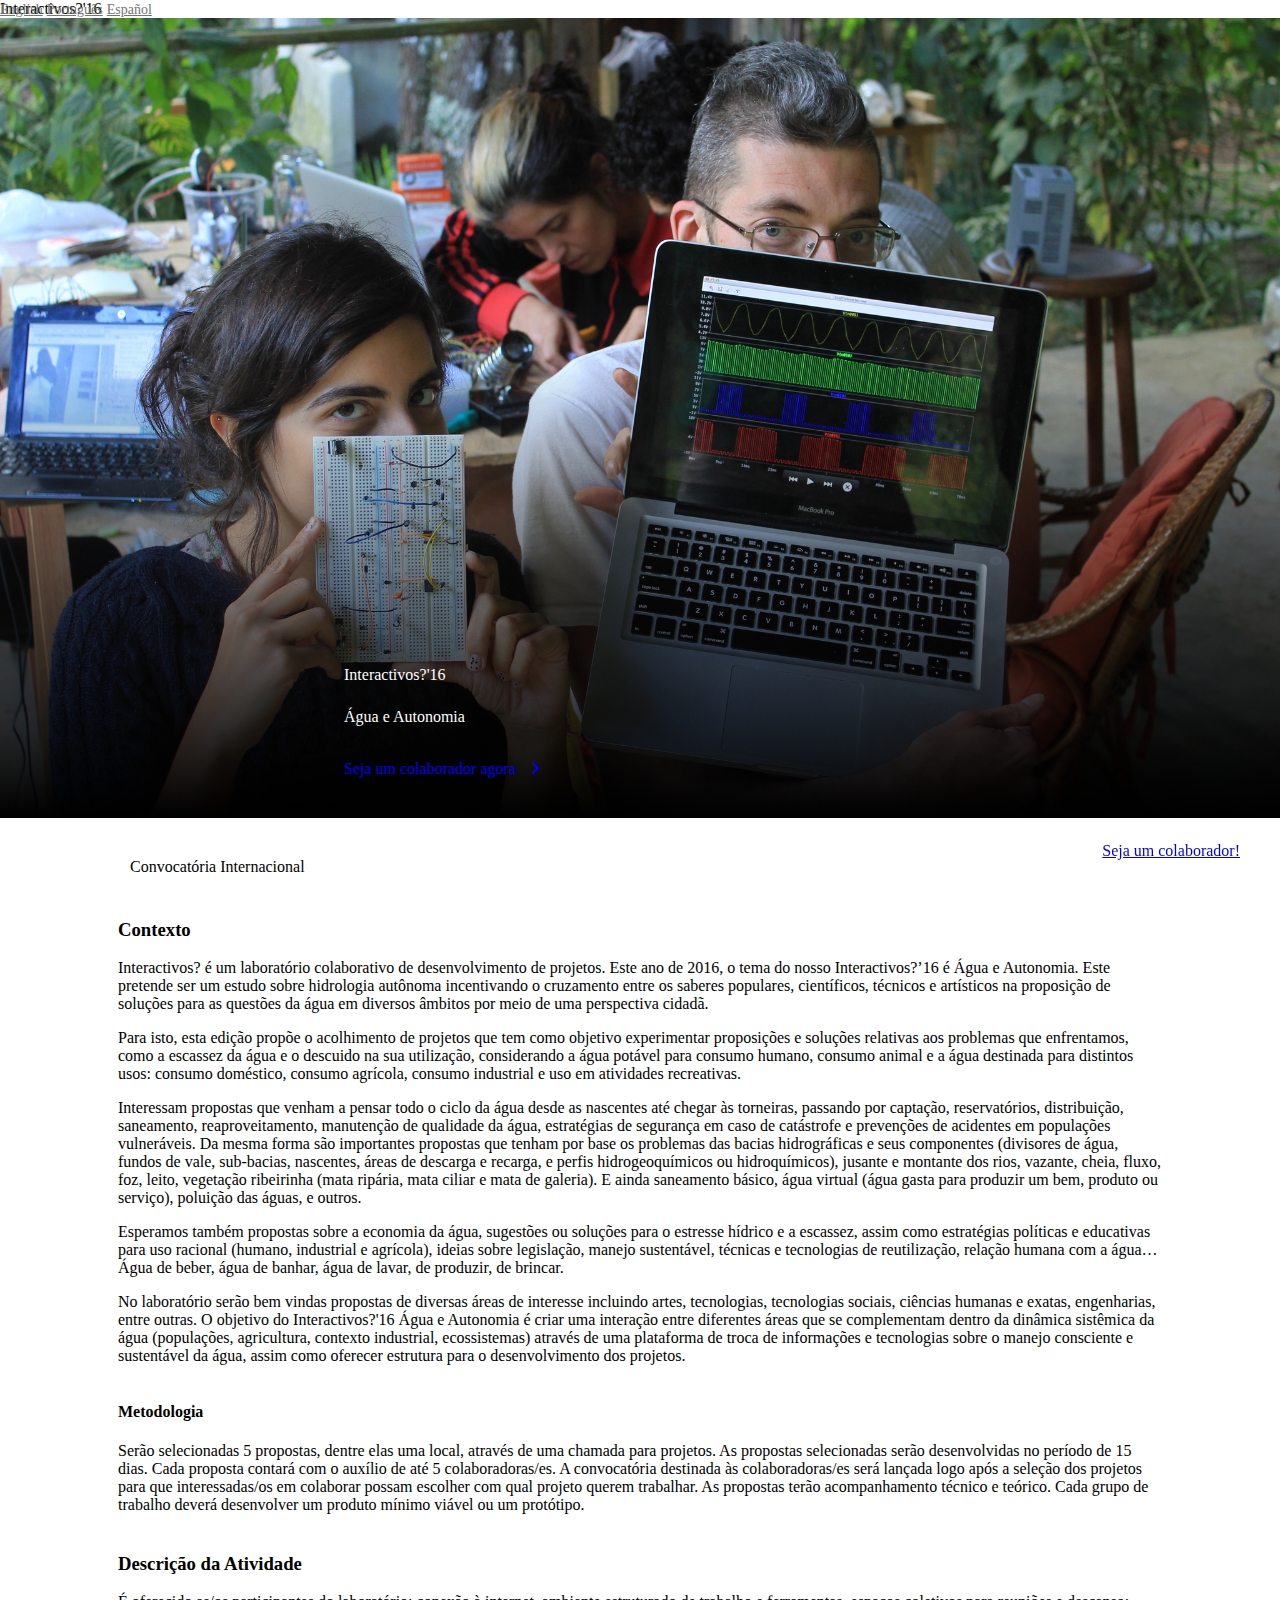
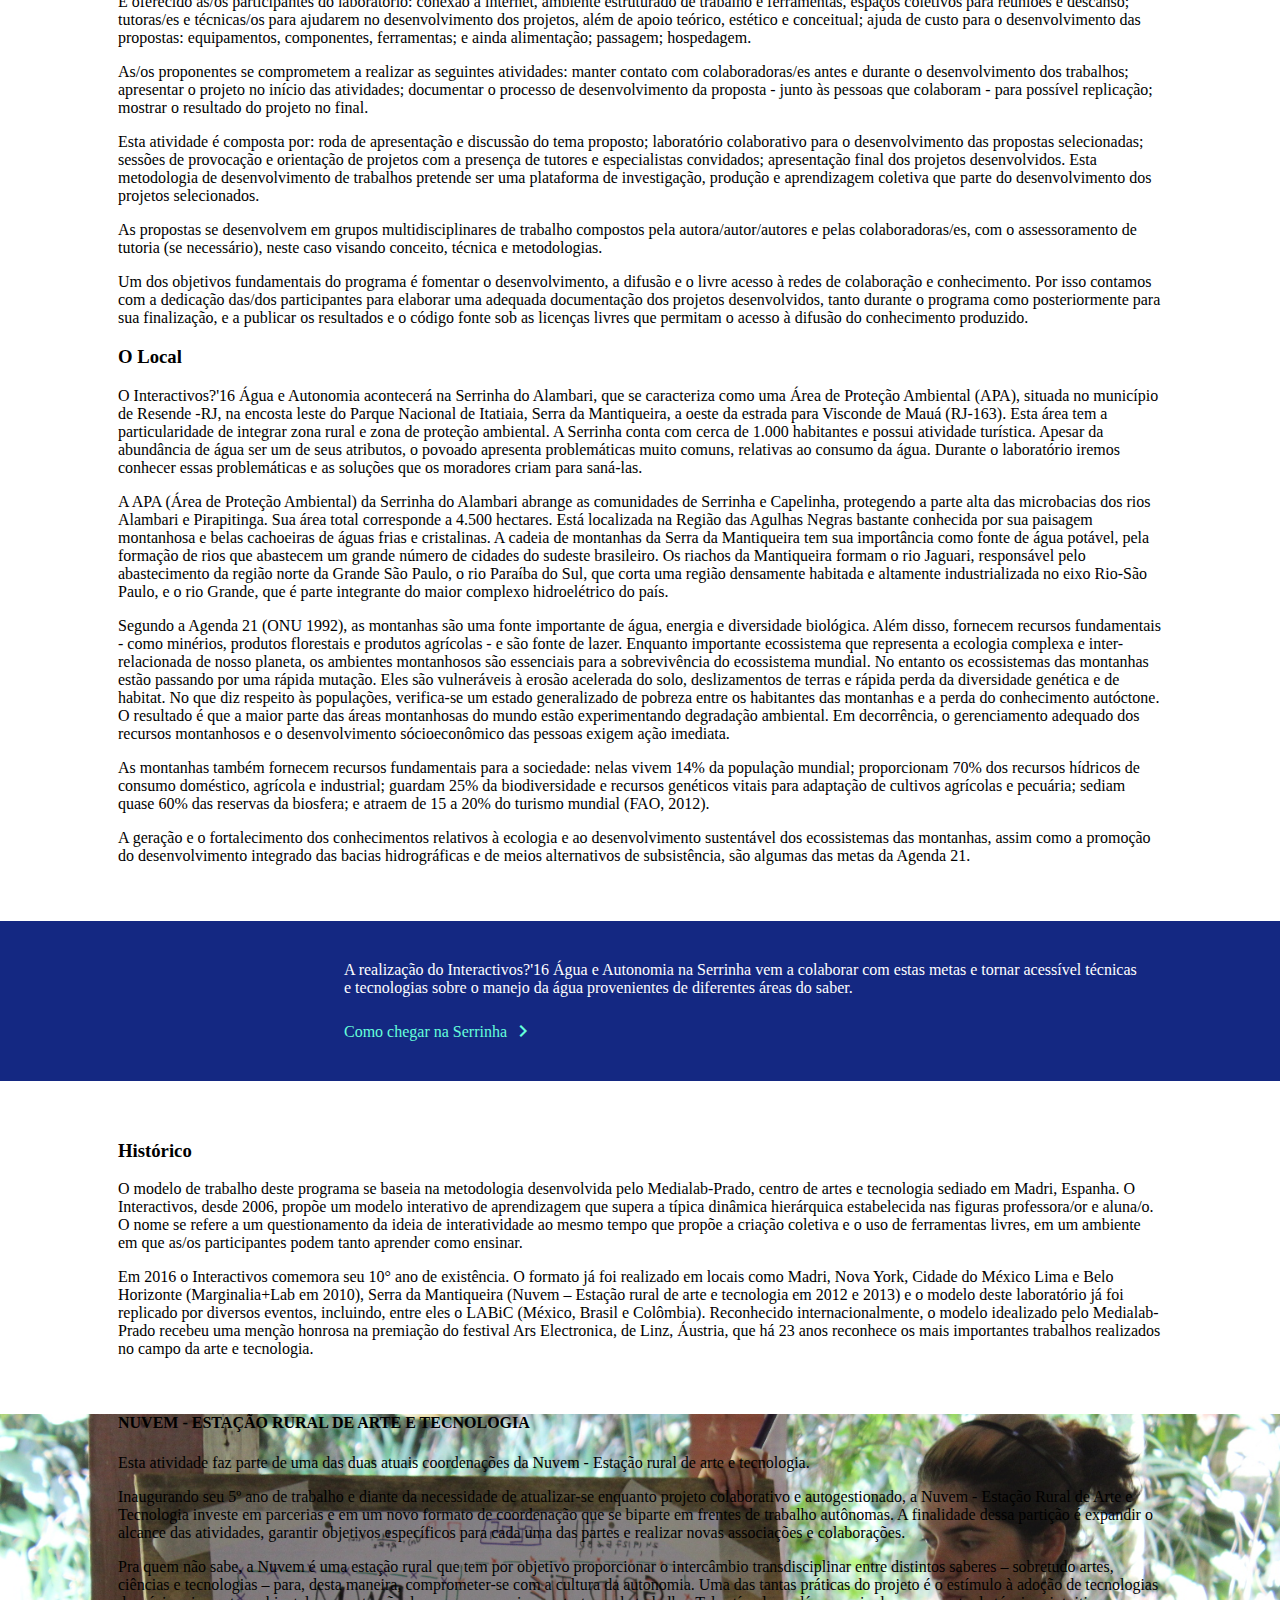
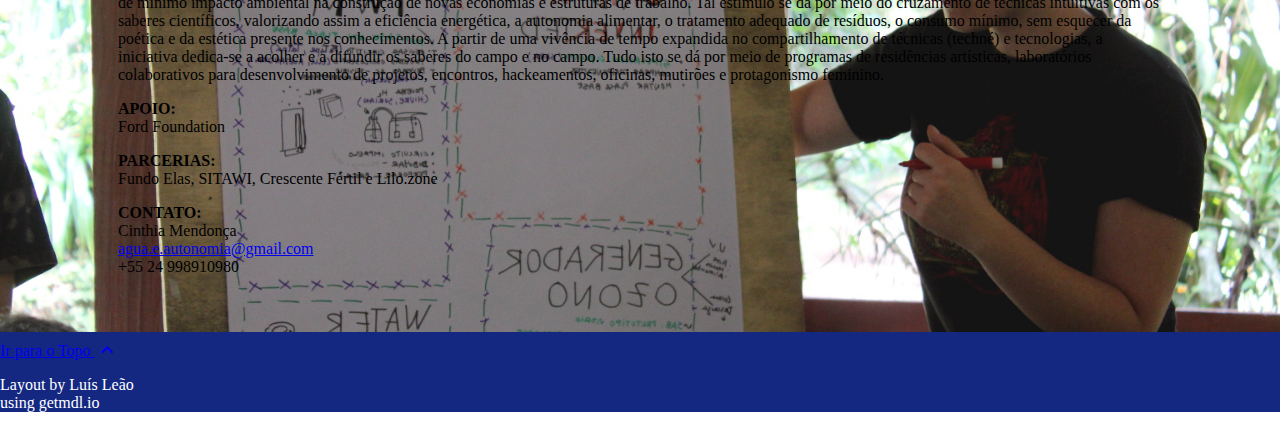
<file: index.html>
<!doctype html>
<html lang="en">

<head>

    <meta charset="utf-8">
    <meta http-equiv="X-UA-Compatible" content="IE=edge">
    <meta name="viewport" content="width=device-width, initial-scale=1.0, minimum-scale=1.0">


    <title>Interactivos?'16 Água e Autonomia</title>


    <link rel="stylesheet" href="styles.css" />

    <meta name="description" content="Convocatória Internacional">
    <meta name="og:title" content="Interactivos?'16 Água e Autonomia" />
    <meta name="og:description" content="" />
    <meta name="og:image" content="" />


    <link rel="stylesheet" href="https://fonts.googleapis.com/icon?family=Material+Icons">


    <!-- Page styles -->
    <link rel="stylesheet" href="https://fonts.googleapis.com/css?family=Roboto:regular,bold,italic,thin,light,bolditalic,black,medium&amp;lang=en">
    <link rel="stylesheet" href="https://code.getmdl.io/1.1.3/material.min.css">
    <link rel="stylesheet" href="https://code.getmdl.io/1.2.0/material.indigo-red.min.css" />

    <link rel="stylesheet" href="https://fonts.googleapis.com/css?family=Roboto:regular,bold,italic,thin,light,bolditalic,black,medium&amp;lang=en">
    <link rel="stylesheet" href="https://fonts.googleapis.com/icon?family=Material+Icons">
    <link rel="stylesheet" href="styles.css">



</head>

<body>

  <!-- Uses a header that contracts as the page scrolls down. -->

    <div class="mdl-layout mdl-js-layout mdl-layout--fixed-header">

      <header class="challenge-header mdl-layout__header mdl-layout__header--waterfall">
        <div class="mdl-layout__header-row">
          <span class="title mdl-layout-title">
            Interactivos?'16
          </span>
          <!-- Add spacer, to align navigation to the right in desktop -->
          <div class="header-spacer mdl-layout-spacer"></div>
          <!-- Navigation -->
          <div class="navigation-container">
            <nav class="navigation mdl-navigation">
            <a class="mdl-navigation__link mdl-typography--text-uppercase" href="english.html">English</a>
        			<a class="mdl-navigation__link mdl-typography--text-uppercase" href="index.html">Português</a>
        			<a class="mdl-navigation__link mdl-typography--text-uppercase" href="espanol.html">Español</a>
            </nav>
          </div>
          <span class="mobile-title mdl-layout-title">
          	<a href="index.html">
              Interactivos?'16
            </a>
          </span>

        </div>
      </header>


      <div class="drawer mdl-layout__drawer">
        <span class="mdl-layout-title">
        	<a href="index.html">
            Interactivos?'16
	        </a>
        </span>
        <nav class="mdl-navigation">
    			<a class="mdl-navigation__link mdl-layout--small-screen-only" href="english.html">English</a>
    			<a class="mdl-navigation__link mdl-layout--small-screen-only" href="index.html">Português</a>
    			<a class="mdl-navigation__link mdl-layout--small-screen-only" href="espanol.html">Español</a>

        </nav>
      </div>












      <div class="content mdl-layout__content">
        <a name="top"></a>

        <div class="welcome-section mdl-typography--text-center"><!-- 
          <div class="logo-font slogan">Interactivos?'16</div>
          <div class="logo-font sub-slogan">Água e Autonomia</div> -->
        </div>

        <div class="current-section">
          <div class="current-band">
            <div class="current-band-text">
              <div class="mdl-typography--display-3 mdl-typography--font-thin">Interactivos?'16</div>
              <p class="mdl-typography--display-1 mdl-typography--font-thin">
                Água e Autonomia
              </p>
              <p>
                <a class="mdl-typography--font-regular mdl-typography--text-uppercase alt-link" href="http://interactivos16.info/colaboradores">
                  Seja um colaborador agora &nbsp;<i class="material-icons">chevron_right</i>
                </a>
              </p>
            </div>
          </div>
        </div>


        <div class="recent-challenges-section">
          <div class="section-title mdl-typography--display-2-color-contrast">Convocatória Internacional</div>
          <div class="card-container mdl-grid">



            <div class="mdl-cell mdl-cell--6-col">

              <h3>Contexto</h3>
              <p>
              Interactivos? é um laboratório colaborativo de desenvolvimento de projetos. Este ano de 2016, o tema do nosso Interactivos?’16 é Água e Autonomia. Este pretende ser um estudo sobre hidrologia autônoma incentivando o cruzamento entre os saberes populares, científicos, técnicos e artísticos na proposição de soluções para as questões da água em diversos âmbitos por meio de  uma perspectiva cidadã. 
              </p><p>
              Para isto, esta edição propõe o acolhimento de projetos que tem como objetivo experimentar proposições e soluções relativas aos problemas que enfrentamos, como a escassez da água e o descuido na sua utilização, considerando a água potável para consumo humano, consumo animal e a água destinada para distintos usos: consumo doméstico, consumo agrícola, consumo industrial e uso em atividades recreativas.
              </p><p>
              Interessam propostas que venham a pensar todo o ciclo da água desde as nascentes até chegar às torneiras, passando por captação, reservatórios, distribuição, saneamento, reaproveitamento, manutenção de qualidade da água, estratégias de segurança em caso de catástrofe e prevenções de acidentes em populações vulneráveis. Da mesma forma são importantes propostas que tenham por base os problemas das bacias hidrográficas e seus componentes (divisores de água, fundos de vale, sub-bacias, nascentes, áreas de descarga e recarga, e perfis hidrogeoquímicos ou hidroquímicos), jusante e montante dos rios, vazante, cheia, fluxo, foz, leito, vegetação ribeirinha (mata ripária, mata ciliar e mata de galeria). E ainda saneamento básico, água virtual (água gasta para produzir um bem, produto ou serviço), poluição das águas,  e outros.
              </p>

              <p>
              Esperamos também propostas sobre a economia da água, sugestões ou soluções para o estresse hídrico e a escassez, assim como estratégias políticas e educativas para uso racional (humano, industrial e agrícola), ideias sobre legislação, manejo sustentável, técnicas e tecnologias de reutilização, relação humana com a água…
              Água de beber, água de banhar, água de lavar, de produzir, de brincar. 
              </p>
              <p>
              No laboratório serão bem vindas propostas de diversas áreas de interesse incluindo artes, tecnologias, tecnologias sociais, ciências humanas e exatas, engenharias, entre outras. O objetivo do Interactivos?'16 Água e Autonomia é criar uma interação entre diferentes áreas que se complementam dentro da dinâmica sistêmica da água (populações, agricultura, contexto industrial, ecossistemas) através de uma plataforma de troca de informações e tecnologias sobre o manejo consciente e sustentável da água, assim como oferecer estrutura para o desenvolvimento dos projetos. 
              </p>

            </div>
            <div class="mdl-cell mdl-cell--6-col">

              <div class="mdl-cell mdl-cell--12-col mdl-card mdl-shadow--3dp">
                                    
                <div class="mdl-card__media">
                </div>
                <div class="mdl-card__title">
                   <h4 class="mdl-card__title-text">Metodologia</h4>
                </div>

                <div class="mdl-card__supporting-text">
                <span class="mdl-typography--font-light mdl-typography--subhead">Serão selecionadas 5 propostas,  dentre elas uma local,  através de uma chamada para projetos. As propostas selecionadas serão desenvolvidas no período de 15 dias. Cada proposta contará com o auxílio de até 5 colaboradoras/es. A convocatória destinada às colaboradoras/es será lançada logo após a seleção dos projetos para que interessadas/os em colaborar possam escolher com qual projeto querem trabalhar. As propostas terão acompanhamento técnico e teórico. Cada grupo de trabalho deverá desenvolver um produto mínimo viável ou um protótipo.
                </span>
                </div>
              </div>

            </div>
            <div class="mdl-cell mdl-cell--8-col">

              <h3>Descrição da Atividade</h3>
              <p>
              É oferecido as/os participantes do laboratório: conexão à internet, ambiente estruturado de trabalho e ferramentas, espaços coletivos para reuniões e descanso; tutoras/es e técnicas/os para ajudarem no desenvolvimento dos projetos, além de apoio teórico, estético e conceitual; ajuda de custo para o desenvolvimento das propostas: equipamentos, componentes, ferramentas; e ainda alimentação; passagem; hospedagem. 
              </p><p>
              As/os proponentes se comprometem a realizar as seguintes atividades: manter contato com colaboradoras/es antes e durante o desenvolvimento dos trabalhos; apresentar o projeto no início das atividades; documentar o processo de desenvolvimento da proposta - junto às pessoas que colaboram - para possível replicação; mostrar o resultado do projeto no final. 
              </p><p>
              Esta atividade é composta por: roda de apresentação e discussão do tema proposto; laboratório colaborativo para o desenvolvimento das propostas selecionadas; sessões de provocação e orientação de projetos com a presença de tutores e especialistas convidados; apresentação final dos projetos desenvolvidos. Esta metodologia de desenvolvimento de trabalhos pretende ser uma plataforma de investigação, produção e aprendizagem coletiva que parte do desenvolvimento dos projetos selecionados. 
              </p><p>
              As propostas se desenvolvem em grupos multidisciplinares de trabalho compostos pela autora/autor/autores e pelas colaboradoras/es, com o assessoramento de tutoria (se necessário), neste caso visando conceito, técnica e metodologias. 
              </p><p>
              Um dos objetivos fundamentais do programa é fomentar o desenvolvimento, a difusão e o livre acesso à redes de colaboração e conhecimento. Por isso contamos com a dedicação das/dos participantes para elaborar uma adequada documentação dos projetos desenvolvidos, tanto durante o programa como posteriormente para sua finalização, e a publicar os resultados e o código fonte sob as licenças livres que permitam o acesso à difusão do conhecimento produzido. 
              </p>
            </div>

            <div class="mdl-cell mdl-cell--8-col">
              <h3>O Local</h3>
              <p>
              O Interactivos?'16 Água e Autonomia acontecerá na Serrinha do Alambari, que se caracteriza como uma Área de Proteção Ambiental (APA), situada no município de Resende -RJ, na encosta leste do Parque Nacional de Itatiaia, Serra da Mantiqueira, a oeste da estrada para Visconde de Mauá (RJ-163). Esta área tem a particularidade de integrar zona rural e zona de proteção ambiental.  A Serrinha conta com cerca de 1.000 habitantes e possui atividade turística. Apesar da abundância de água ser um de seus atributos, o povoado apresenta problemáticas muito comuns, relativas ao consumo da água. Durante o laboratório iremos conhecer essas problemáticas e as soluções que os moradores criam para saná-las.
              </p><p>
              A APA (Área de Proteção Ambiental) da Serrinha do Alambari abrange as comunidades de Serrinha e Capelinha, protegendo a parte alta das microbacias dos rios Alambari e Pirapitinga. Sua área total corresponde a 4.500 hectares. Está localizada na Região das Agulhas Negras bastante conhecida por sua paisagem montanhosa e belas cachoeiras de águas frias e cristalinas. A cadeia de montanhas da Serra da Mantiqueira tem sua importância como fonte de água potável, pela formação de rios que abastecem um grande número de cidades do sudeste brasileiro.  Os riachos da Mantiqueira formam o rio Jaguari, responsável pelo abastecimento da região norte da Grande São Paulo, o rio Paraíba do Sul, que corta uma região densamente habitada e altamente industrializada no eixo Rio-São Paulo, e o rio Grande, que é parte integrante do maior complexo hidroelétrico do país.
              </p><p>
              Segundo a Agenda 21 (ONU 1992), as montanhas são uma fonte importante de água, energia e diversidade biológica. Além disso, fornecem recursos fundamentais - como minérios, produtos florestais e produtos agrícolas - e são fonte de lazer. Enquanto importante ecossistema que representa a ecologia complexa e inter-relacionada de nosso planeta, os ambientes montanhosos são essenciais para a sobrevivência do ecossistema mundial. No entanto os ecossistemas das montanhas estão passando por uma rápida mutação. Eles são vulneráveis à erosão acelerada do solo, deslizamentos de terras e rápida perda da diversidade genética e de habitat. No que diz respeito às populações, verifica-se um estado generalizado de pobreza entre os habitantes das montanhas e a perda do conhecimento autóctone. O resultado é que a maior parte das áreas montanhosas do mundo estão experimentando degradação ambiental. Em decorrência, o gerenciamento adequado dos recursos montanhosos e o desenvolvimento sócioeconômico das pessoas exigem ação imediata.
              </p>


              <p>
              As montanhas também fornecem recursos fundamentais para a sociedade: nelas vivem 14% da população mundial; proporcionam 70% dos recursos hídricos de consumo doméstico, agrícola e industrial; guardam 25% da biodiversidade e recursos genéticos vitais para adaptação de cultivos agrícolas e pecuária; sediam quase 60% das reservas da biosfera; e atraem de 15 a 20% do turismo mundial (FAO, 2012).
              </p><p>
              A geração e o fortalecimento dos conhecimentos relativos à ecologia e ao desenvolvimento sustentável dos ecossistemas das montanhas, assim como a promoção do desenvolvimento integrado das bacias hidrográficas e de meios alternativos de subsistência, são algumas das metas da Agenda 21.
              </p><p>
              
              </p>
            </div>
            <div class="mdl-cell mdl-cell--4-col">
            </div>


          </div>

      </div>

      <div class="android-wear-band">
        <div class="android-wear-band-text">
          <div class="mdl-typography--display-2 mdl-typography--font-thin"></div>
          <p class="mdl-typography--headline mdl-typography--font-thin">
             A realização do Interactivos?'16 Água e Autonomia na Serrinha vem a colaborar com estas metas e tornar acessível técnicas e tecnologias sobre o manejo da água provenientes de diferentes áreas do saber.
          </p>
          <p>
            <a class="mdl-typography--font-regular mdl-typography--text-uppercase android-alt-link" href="https://docs.google.com/document/d/1PCzhguzGasw_UEsaOMmW-T3MlM_0JiVY2PzIzQXyMss/edit?usp=sharing">
              Como chegar na Serrinha&nbsp;<i class="material-icons">chevron_right</i>
            </a>
          </p>
        </div>
      </div>


      <div class="recent-challenges-section">

          <div class="card-container mdl-grid">

            <h3 class="mdl-cell mdl-cell--12-col">Histórico</h3> 

            <div class="mdl-cell mdl-cell--6-col">
              <p>
              O modelo de trabalho deste programa se baseia na metodologia desenvolvida pelo Medialab-Prado, centro de artes e tecnologia sediado em Madri, Espanha. O Interactivos, desde 2006, propõe um modelo interativo de aprendizagem que supera a típica dinâmica hierárquica estabelecida nas figuras professora/or e aluna/o. O nome se refere a um questionamento da ideia de interatividade ao mesmo tempo que propõe a criação coletiva e o uso de ferramentas livres, em um ambiente em que as/os participantes podem tanto aprender como ensinar. 
              </p>
            </div>
            <div class="mdl-cell mdl-cell--6-col">
              <p>
              Em 2016 o Interactivos comemora seu 10° ano de existência. O formato já foi realizado em locais como Madri, Nova York, Cidade do México Lima e Belo Horizonte (Marginalia+Lab em 2010), Serra da Mantiqueira (Nuvem – Estação rural de arte e tecnologia em 2012 e 2013) e o modelo deste laboratório já foi replicado por diversos eventos, incluindo, entre eles o LABiC (México, Brasil e Colômbia). Reconhecido internacionalmente, o modelo idealizado pelo Medialab-Prado recebeu uma menção honrosa na premiação do festival Ars Electronica, de Linz, Áustria, que há 23 anos reconhece os mais importantes trabalhos realizados no campo da arte e tecnologia. 
              </p>
            </div>


          </div>


        </div>


        <div class="nuvem-background mdl-grid">

          <div class="nuvem-section">


            <div class="mdl-cell mdl-cell--4-col">
            </div>

            <div class="mdl-cell mdl-cell--8-col mdl-cell--8-col-tablet mdl-cell--8-col-phone mdl-card mdl-shadow--3dp">
              <div class="mdl-card__media">
              </div>
              <div class="mdl-card__title">
                 <h4 class="mdl-card__title-text"><strong>NUVEM</strong>&nbsp;- ESTAÇÃO RURAL DE ARTE E TECNOLOGIA</h4>
              </div>
              <div class="mdl-card__supporting-text">
                <!-- <span class="mdl-typography--font-light mdl-typography--subhead">Create an app to follow real-time results of Rio Olympics 2016. The user should get not only the overall results but also specific results of his or her preferred sports. Allowing fans of the same sport to connect and cheer together is a plus.</span> -->
                <p>
Esta atividade faz parte de uma das duas atuais coordenações da Nuvem - Estação rural de arte e tecnologia. 
</p><p>
Inaugurando seu 5º ano de trabalho e diante da necessidade de atualizar-se enquanto projeto colaborativo e autogestionado, a Nuvem - Estação Rural de Arte e Tecnologia investe em parcerias e em um novo formato de coordenação que se biparte em frentes de trabalho autônomas. A finalidade dessa partição é expandir o alcance das atividades, garantir objetivos específicos para cada uma das partes e realizar novas associações e colaborações. 
</p><p>
Pra quem não sabe, a Nuvem é uma estação rural que tem por objetivo proporcionar o intercâmbio transdisciplinar entre distintos saberes – sobretudo artes, ciências e tecnologias – para, desta maneira, comprometer-se com a cultura da autonomia. Uma das tantas práticas do projeto é o estímulo à adoção de tecnologias de mínimo impacto ambiental na construção de novas economias e estruturas de trabalho. Tal estímulo se dá por meio do cruzamento de técnicas intuitivas com os saberes científicos, valorizando assim a eficiência energética, a autonomia alimentar, o tratamento adequado de resíduos, o consumo mínimo, sem esquecer da poética e da estética presente nos conhecimentos. A partir de uma vivência de tempo expandida no compartilhamento de técnicas (techné) e tecnologias, a iniciativa dedica-se a acolher e a difundir os saberes do campo e no campo. Tudo isto se dá por meio de programas de residências artísticas, laboratórios colaborativos para desenvolvimento de projetos, encontros, hackeamentos, oficinas, mutirões e protagonismo feminino.
</p><p>
<strong>APOIO:</strong> <br/>
Ford Foundation
</p><p>
<strong>PARCERIAS:</strong> <br/>
Fundo Elas, SITAWI, Crescente Fértil e Lilo.zone
</p><p>
<strong>CONTATO:</strong> <br/>
Cinthia Mendonça<br/>
<a href="mailto:agua.e.autonomia@gmail.com">agua.e.autonomia@gmail.com</a><br/>
+55 24 998910980              
</p>
              </div>

            </div>


          </div>






        </div>




        <footer class="footer mdl-mega-footer">
          <div class="mdl-mega-footer--top-section">
            <div class="mdl-mega-footer--left-section">


            </div>
            <div class="mdl-mega-footer--right-section">
              <a class="mdl-typography--font-light" href="#top">
                Ir para o Topo
                <i class="material-icons">expand_less</i>
              </a>
            </div>
          </div>

          <div class="mdl-mega-footer--middle-section">
            <p class="mdl-typography--font-light">Layout by Luís Leão<br/> using getmdl.io</p>
          </div>

          <div class="mdl-mega-footer--bottom-section">
          </div>

        </footer>
      </div>
    </div>
    <a href="http://interactivos16.info/colaboradores" target="_blank" id="apply" class="mdl-button mdl-js-button mdl-button--raised mdl-js-ripple-effect mdl-color--accent mdl-color-text--accent-contrast">Seja um colaborador!</a>

    <script src="https://code.getmdl.io/1.1.3/material.min.js"></script>
    <script>
      (function(i,s,o,g,r,a,m){i['GoogleAnalyticsObject']=r;i[r]=i[r]||function(){
      (i[r].q=i[r].q||[]).push(arguments)},i[r].l=1*new Date();a=s.createElement(o),
      m=s.getElementsByTagName(o)[0];a.async=1;a.src=g;m.parentNode.insertBefore(a,m)
      })(window,document,'script','https://www.google-analytics.com/analytics.js','ga');

      ga('create', 'UA-82839746-1', 'auto');
      ga('send', 'pageview');

    </script>    
</body>

</html>
</file>
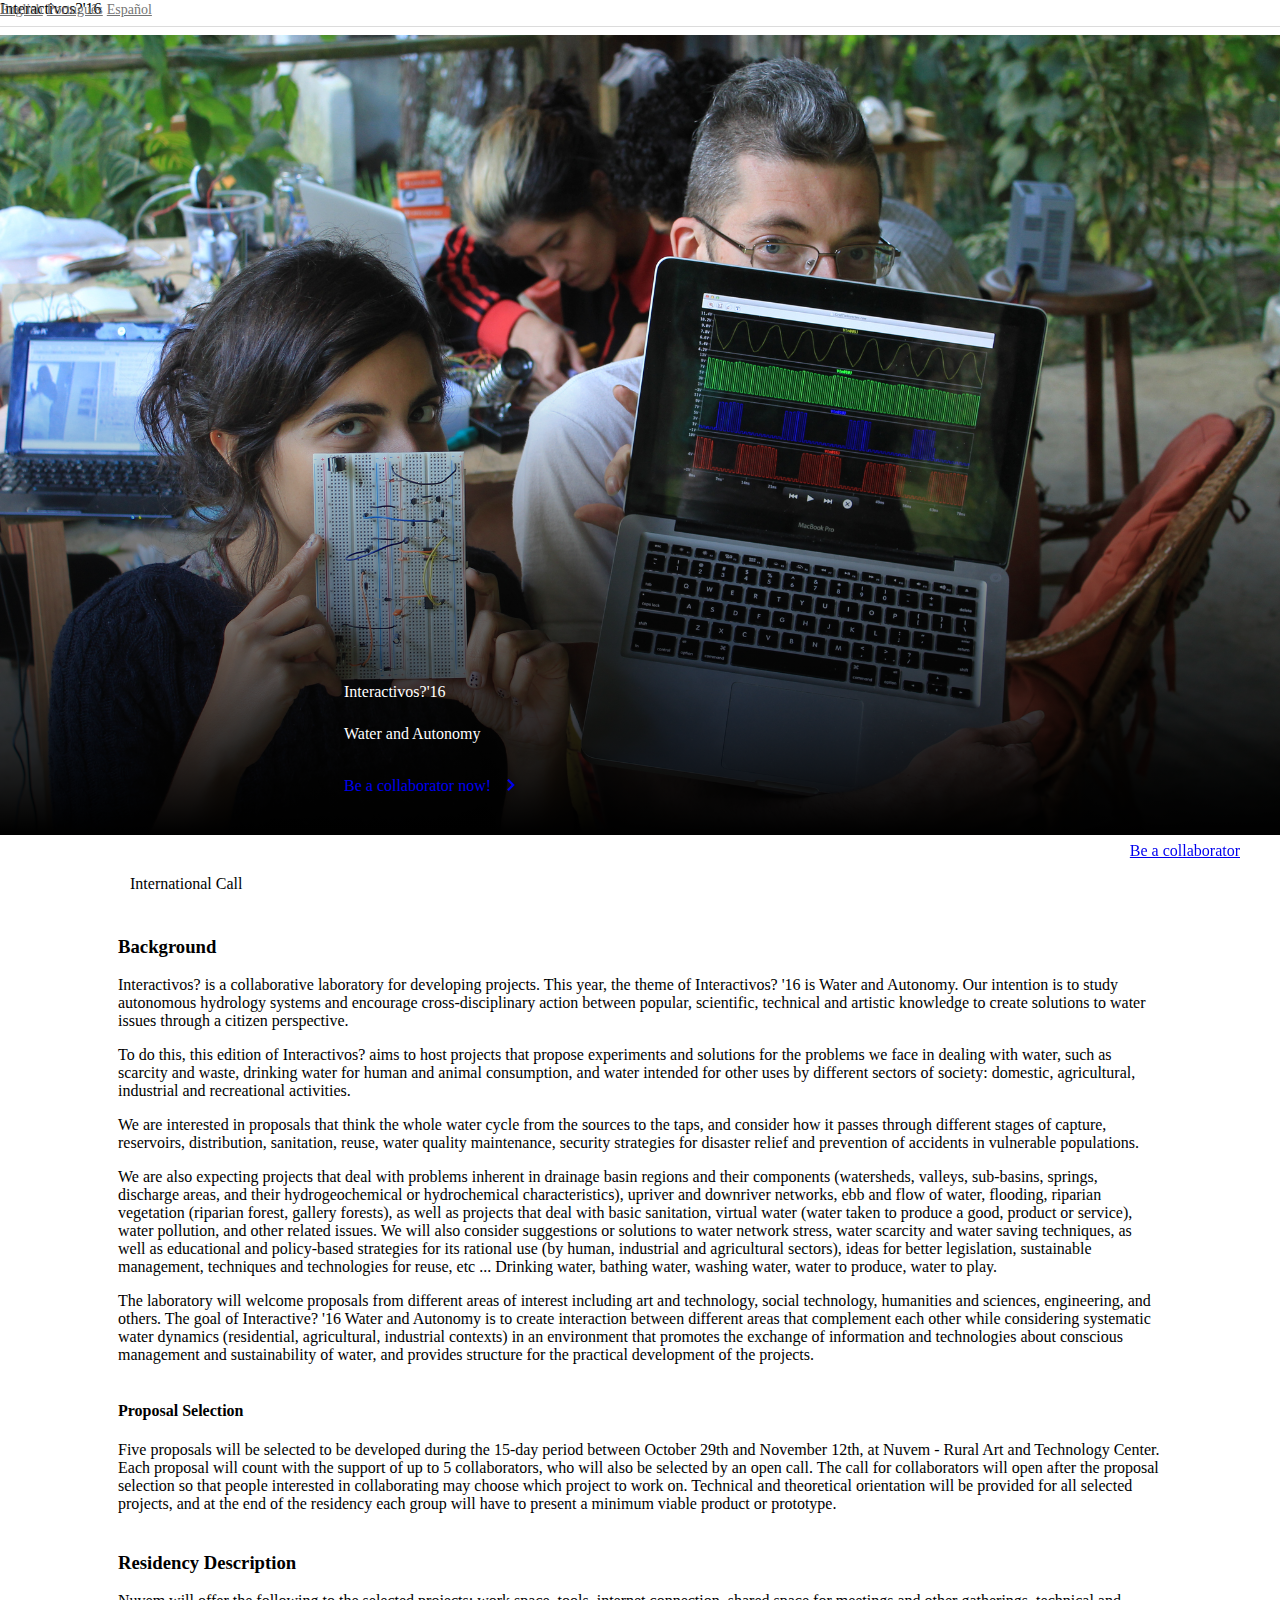
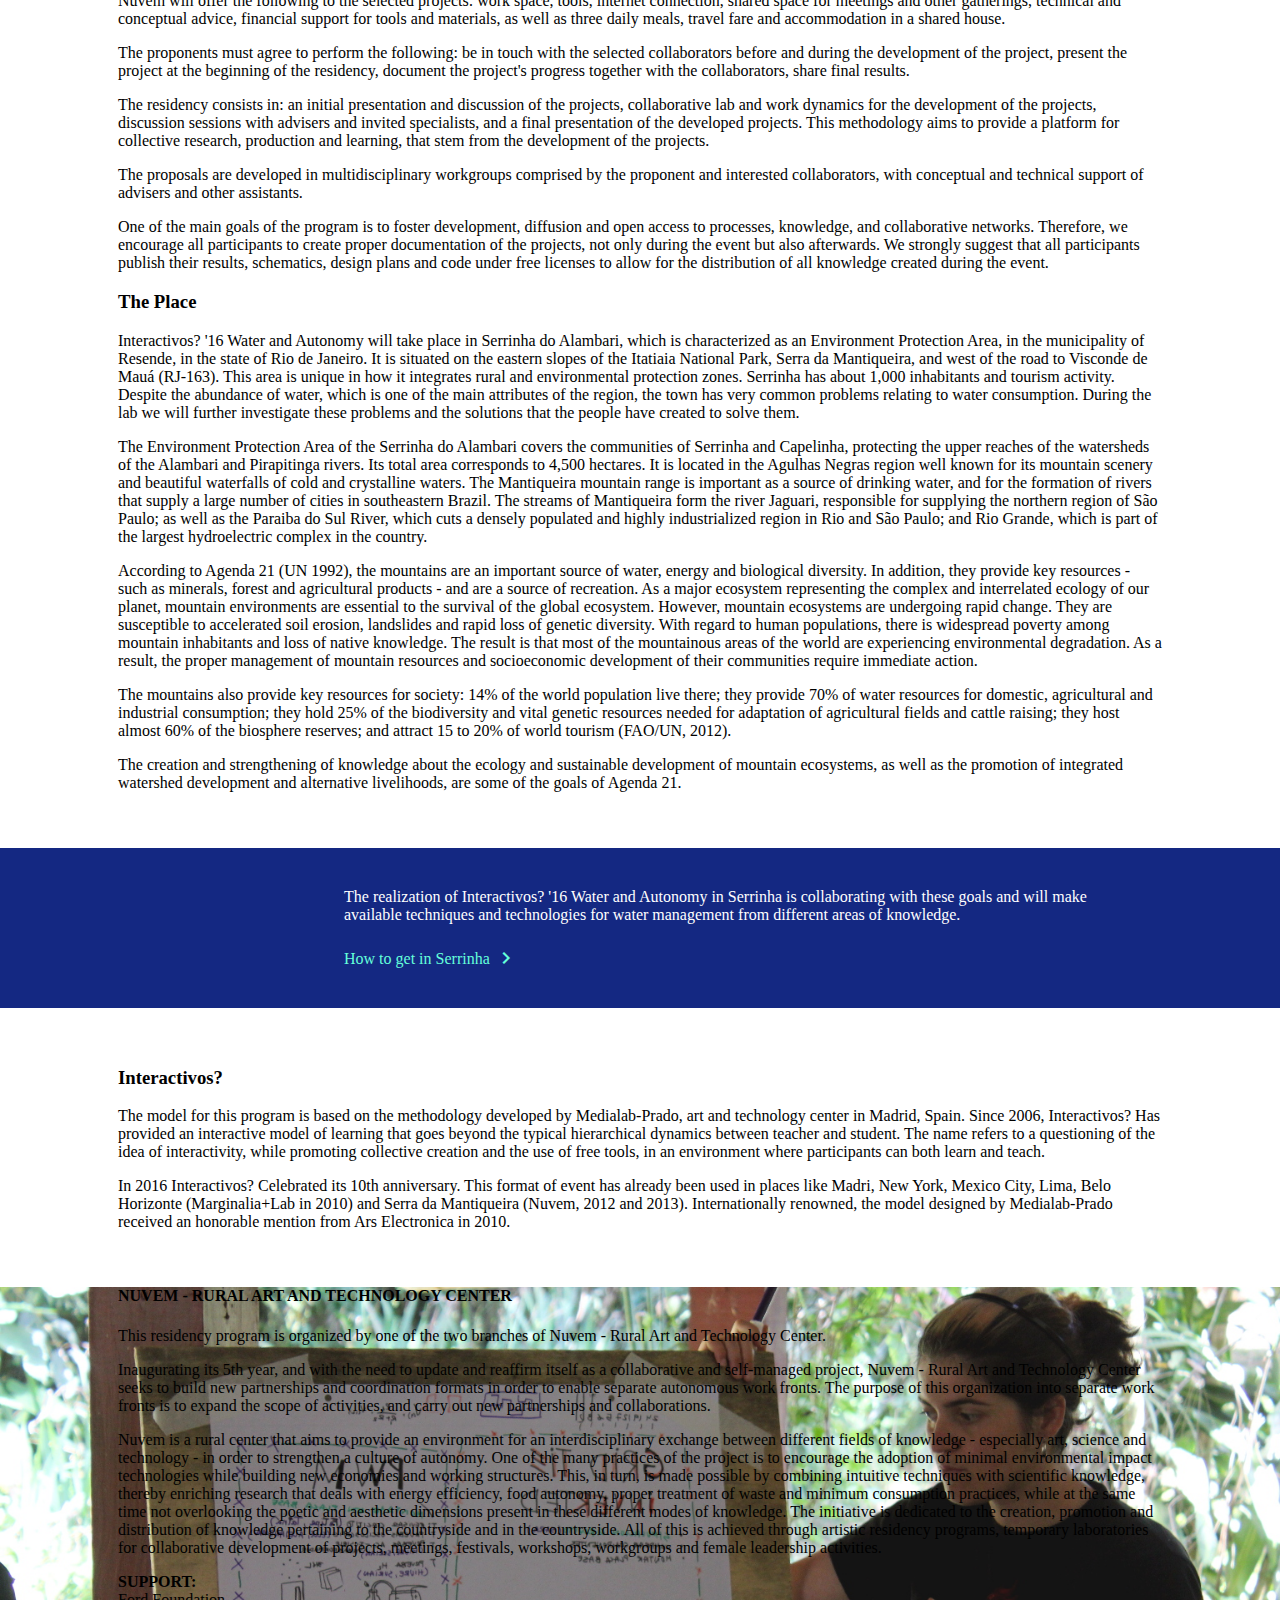
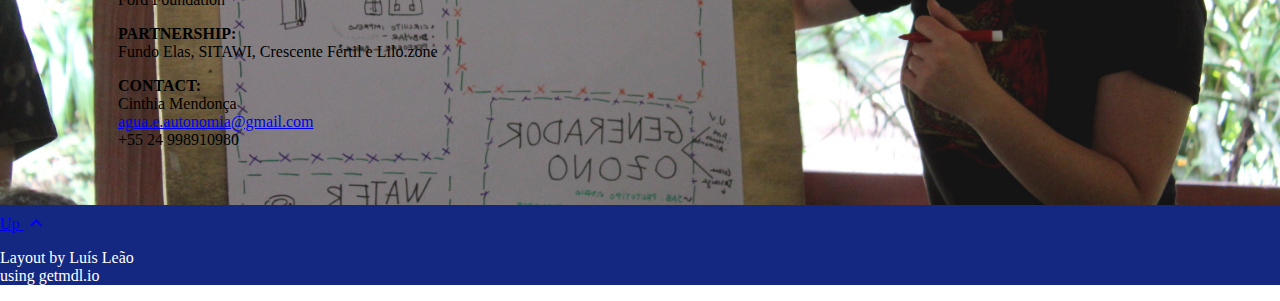
<file: english.html>
<!doctype html>
<html lang="en">

<head>

    <meta charset="utf-8">
    <meta http-equiv="X-UA-Compatible" content="IE=edge">
    <meta name="viewport" content="width=device-width, initial-scale=1.0, minimum-scale=1.0">


    <title>Interactivos?'16 Water and Autonomy</title>


    <link rel="stylesheet" href="styles.css" />

    <meta name="description" content="Convocatória Internacional">
    <meta name="og:title" content="Interactivos?'16 Água e Autonomia" />
    <meta name="og:description" content="" />
    <meta name="og:image" content="" />


    <link rel="stylesheet" href="https://fonts.googleapis.com/icon?family=Material+Icons">


    <!-- Page styles -->
    <link rel="stylesheet" href="https://fonts.googleapis.com/css?family=Roboto:regular,bold,italic,thin,light,bolditalic,black,medium&amp;lang=en">
    <link rel="stylesheet" href="https://code.getmdl.io/1.1.3/material.min.css">
    <link rel="stylesheet" href="https://code.getmdl.io/1.2.0/material.indigo-red.min.css" />

    <link rel="stylesheet" href="https://fonts.googleapis.com/css?family=Roboto:regular,bold,italic,thin,light,bolditalic,black,medium&amp;lang=en">
    <link rel="stylesheet" href="https://fonts.googleapis.com/icon?family=Material+Icons">
    <link rel="stylesheet" href="styles.css">


    <script src="https://code.getmdl.io/1.1.3/material.min.js"></script>

</head>

<body>

  <!-- Uses a header that contracts as the page scrolls down. -->

    <div class="mdl-layout mdl-js-layout mdl-layout--fixed-header">

      <header class="challenge-header mdl-layout__header mdl-layout__header--waterfall">
        <div class="mdl-layout__header-row">
          <span class="title mdl-layout-title">

            Interactivos?'16


          </span>
          <!-- Add spacer, to align navigation to the right in desktop -->
          <div class="header-spacer mdl-layout-spacer"></div>
          <!-- Navigation -->
          <div class="navigation-container">
            <nav class="navigation mdl-navigation">
            <a class="mdl-navigation__link mdl-typography--text-uppercase" href="english.html">English</a>
        			<a class="mdl-navigation__link mdl-typography--text-uppercase" href="index.html">Português</a>
        			<a class="mdl-navigation__link mdl-typography--text-uppercase" href="espanol.html">Español</a>
            </nav>
          </div>
          <span class="mobile-title mdl-layout-title">
          	<a href="english.html">
              Interactivos?'16
            </a>
          </span>

        </div>
      </header>
      <div class="drawer mdl-layout__drawer">
        <span class="mdl-layout-title">
        	<a href="english.html">
            Interactivos?'16
	        </a>
        </span>
        <nav class="mdl-navigation">
    			<a class="mdl-navigation__link" href="english.html">English</a>
    			<a class="mdl-navigation__link" href="index.html">Português</a>
    			<a class="mdl-navigation__link" href="espanol.html">Español</a>
    			<div class="drawer-separator"></div>

        </nav>
      </div>


      <div class="content mdl-layout__content">
        <a name="top"></a>

        <div class="welcome-section mdl-typography--text-center"><!-- 
          <div class="logo-font slogan">Interactivos?'16</div>
          <div class="logo-font sub-slogan">Water and Autonomy</div> -->
        </div>

        <div class="current-section">
          <div class="current-band">
            <div class="current-band-text">
              <div class="mdl-typography--display-3 mdl-typography--font-thin">Interactivos?'16</div>
              <p class="mdl-typography--display-1 mdl-typography--font-thin">
                Water and Autonomy
              </p>
              <p>
                <a class="mdl-typography--font-regular mdl-typography--text-uppercase alt-link" href="http://interactivos16.info/english.html">
                  Be a collaborator now! &nbsp;<i class="material-icons">chevron_right</i>
                </a>
              </p>
            </div>
          </div>
        </div>


        <div class="recent-challenges-section">
          <div class="section-title mdl-typography--display-2-color-contrast">International Call</div>
          <div class="card-container mdl-grid">



            <div class="mdl-cell mdl-cell--6-col">

              <h3>Background</h3>
              <p>
              Interactivos? is a collaborative laboratory for developing projects. This year, the theme of Interactivos? '16 is Water and Autonomy. Our intention is to study autonomous hydrology systems and encourage cross-disciplinary action between popular, scientific, technical and artistic knowledge to create solutions to water issues through a citizen perspective. 
              </p><p>
              To do this, this edition of Interactivos? aims to host projects that propose experiments and solutions for the problems we face in dealing with water, such as scarcity and waste, drinking water for human and animal consumption, and water intended for other uses by different sectors of society: domestic, agricultural, industrial and recreational activities.
              </p><p>
              We are interested in proposals that think the whole water cycle from the sources to the taps, and consider how it passes through different stages of capture, reservoirs, distribution, sanitation, reuse, water quality maintenance, security strategies for disaster relief and prevention of accidents in vulnerable populations.
              </p>

              <p>
              We are also expecting projects that deal with problems inherent in drainage basin regions and their components (watersheds, valleys, sub-basins, springs, discharge areas, and their hydrogeochemical or hydrochemical characteristics), upriver and downriver networks, ebb and flow of water, flooding, riparian vegetation (riparian forest, gallery forests), as well as projects that deal with basic sanitation, virtual water (water taken to produce a good, product or service), water pollution, and other related issues. We will also consider suggestions or solutions to water network stress, water scarcity and water saving techniques, as well as educational and policy-based strategies for its rational use (by human, industrial and agricultural sectors), ideas for better legislation, sustainable management, techniques and technologies for reuse, etc ...
              Drinking water, bathing water, washing water, water to produce, water to play. 
              </p>
              <p>
              The laboratory will welcome proposals from different areas of interest including art and technology, social technology, humanities and sciences, engineering, and others. The goal of Interactive? '16 Water and Autonomy is to create interaction between different areas that complement each other while considering systematic water dynamics (residential, agricultural, industrial contexts) in an environment that promotes the exchange of information and technologies about conscious management and sustainability of water, and provides structure for the practical development of the projects.
              </p>

            </div>
            <div class="mdl-cell mdl-cell--6-col">

              <div class="mdl-cell mdl-cell--12-col mdl-card mdl-shadow--3dp">
                                    
                <div class="mdl-card__media">
                </div>
                <div class="mdl-card__title">
                   <h4 class="mdl-card__title-text">Proposal Selection</h4>
                </div>

                <div class="mdl-card__supporting-text">
                <span class="mdl-typography--font-light mdl-typography--subhead">Five proposals will be selected to be developed during the 15-day period between October 29th and November 12th, at Nuvem - Rural Art and Technology Center. Each proposal will count with the support of up to 5 collaborators, who will also be selected by an open call. The call for collaborators will open after the proposal selection so that people interested in collaborating may choose which project to work on.  Technical and theoretical orientation will be provided for all selected projects, and at the end of the residency each group will have to present a minimum viable product or prototype.
                </span>
                </div>
              </div>

            </div>
            <div class="mdl-cell mdl-cell--8-col">

              <h3>Residency Description</h3>
              <p>
              Nuvem will offer the following to the selected projects: work space, tools, internet connection, shared space for meetings and other gatherings, technical and conceptual advice, financial support for tools and materials, as well as three daily meals, travel fare and accommodation in a shared house. 
              </p><p>
              The proponents must agree to perform the following: be in touch with the selected collaborators before and during the development of the project, present the project at the beginning of the residency, document the project's progress together with the collaborators, share final results.
              </p><p>
              The residency consists in: an initial presentation and discussion of the projects, collaborative lab and work dynamics for the development of the projects, discussion sessions with advisers and invited specialists, and a final presentation of the developed projects. This methodology aims to provide a platform for collective research, production and learning, that stem from the development of the projects.
              </p><p>
              The proposals are developed in multidisciplinary workgroups comprised by the proponent and interested collaborators, with conceptual and technical support of advisers and other assistants.
              </p><p>
              One of the main goals of the program is to foster development, diffusion and open access to processes, knowledge, and collaborative networks. Therefore, we encourage all participants to create proper documentation of the projects, not only during the event but also afterwards. We strongly suggest that all participants publish their results, schematics, design plans and code under free licenses to allow for the distribution of all knowledge created during the event.
              </p>
            </div>

            <div class="mdl-cell mdl-cell--8-col">
              <h3>The Place</h3>
              <p>
              Interactivos? '16 Water and Autonomy will take place in Serrinha do Alambari, which is characterized as an Environment Protection Area, in the municipality of Resende, in the state of Rio de Janeiro. It is situated on the eastern slopes of the Itatiaia National Park, Serra da Mantiqueira, and west of the road to Visconde de Mauá (RJ-163). This area is unique in how it integrates rural and environmental protection zones. Serrinha has about 1,000 inhabitants and tourism activity. Despite the abundance of water, which is one of the main attributes of the region, the town has very common problems relating to water consumption. During the lab we will further investigate these problems and the solutions that the people have created to solve them.
              </p><p>
              The Environment Protection Area of the Serrinha do Alambari covers the communities of Serrinha and Capelinha, protecting the upper reaches of the watersheds of the Alambari and Pirapitinga rivers. Its total area corresponds to 4,500 hectares. It is located in the Agulhas Negras region well known for its mountain scenery and beautiful waterfalls of cold and crystalline waters. The Mantiqueira mountain range is important as a source of drinking water, and for the formation of rivers that supply a large number of cities in southeastern Brazil. The streams of Mantiqueira form the river Jaguari, responsible for supplying the northern region of São Paulo; as well as the Paraiba do Sul River, which cuts a densely populated and highly industrialized region in Rio and São Paulo; and Rio Grande, which is part of the largest hydroelectric complex in the country.
              </p><p>
              According to Agenda 21 (UN 1992), the mountains are an important source of water, energy and biological diversity. In addition, they provide key resources - such as minerals, forest and agricultural products - and are a source of recreation. As a major ecosystem representing the complex and interrelated ecology of our planet, mountain environments are essential to the survival of the global ecosystem. However, mountain ecosystems are undergoing rapid change. They are susceptible to accelerated soil erosion, landslides and rapid loss of genetic diversity. With regard to human populations, there is widespread poverty among mountain inhabitants and loss of native knowledge. The result is that most of the mountainous areas of the world are experiencing environmental degradation. As a result, the proper management of mountain resources and socioeconomic development of their communities require immediate action.
              </p>


              <p>
              The mountains also provide key resources for society: 14% of the world population live there; they provide 70% of water resources for domestic, agricultural and industrial consumption; they hold 25% of the biodiversity and vital genetic resources needed for adaptation of agricultural fields and cattle raising; they host almost 60% of the biosphere reserves; and attract 15 to 20% of world tourism (FAO/UN, 2012).
              </p><p>
              The creation and strengthening of knowledge about the ecology and sustainable development of mountain ecosystems, as well as the promotion of integrated watershed development and alternative livelihoods, are some of the goals of Agenda 21.
              </p><p>
              
              </p>
            </div>
            <div class="mdl-cell mdl-cell--4-col">
            </div>


          </div>

      </div>

      <div class="android-wear-band">
        <div class="android-wear-band-text">
          <div class="mdl-typography--display-2 mdl-typography--font-thin"></div>
          <p class="mdl-typography--headline mdl-typography--font-thin">
             The realization of Interactivos? '16 Water and Autonomy in Serrinha is collaborating with these goals and will make available techniques and technologies for water management from different areas of knowledge.
          </p>
          <p>
            <a class="mdl-typography--font-regular mdl-typography--text-uppercase android-alt-link" href="">
              How to get in Serrinha&nbsp;<i class="material-icons">chevron_right</i>
            </a>
          </p>
        </div>
      </div>


      <div class="recent-challenges-section">

          <div class="card-container mdl-grid">

            <h3 class="mdl-cell mdl-cell--12-col">Interactivos?</h3> 

            <div class="mdl-cell mdl-cell--6-col">
              <p>
              The model for this program is based on the methodology developed by Medialab-Prado, art and technology center in Madrid, Spain. Since 2006, Interactivos? Has provided an interactive model of learning that goes beyond the typical hierarchical dynamics between teacher and student. The name refers to a questioning of the idea of interactivity, while promoting collective creation and the use of free tools, in an environment where participants can both learn and teach. 
              </p>
            </div>
            <div class="mdl-cell mdl-cell--6-col">
              <p>
              In 2016 Interactivos? Celebrated its 10th anniversary. This format of event has already been used in places like Madri, New York, Mexico City, Lima, Belo Horizonte (Marginalia+Lab in 2010) and Serra da Mantiqueira (Nuvem, 2012 and 2013). Internationally renowned, the model designed by Medialab-Prado received an honorable mention from Ars Electronica in 2010.  
              </p>
            </div>


          </div>


        </div>


        <div class="nuvem-background mdl-grid">

          <div class="nuvem-section">


            <div class="mdl-cell mdl-cell--4-col">
            </div>

            <div class="mdl-cell mdl-cell--8-col mdl-cell--8-col-tablet mdl-cell--8-col-phone mdl-card mdl-shadow--3dp">
              <div class="mdl-card__media">
              </div>
              <div class="mdl-card__title">
                 <h4 class="mdl-card__title-text"><strong>NUVEM</strong>&nbsp;- RURAL ART AND TECHNOLOGY CENTER</h4>
              </div>
              <div class="mdl-card__supporting-text">
                <!-- <span class="mdl-typography--font-light mdl-typography--subhead">Create an app to follow real-time results of Rio Olympics 2016. The user should get not only the overall results but also specific results of his or her preferred sports. Allowing fans of the same sport to connect and cheer together is a plus.</span> -->
                <p>
This residency program is organized by one of the two branches of Nuvem - Rural Art and Technology Center.
</p><p>
Inaugurating its 5th year, and with the need to update and reaffirm itself as a collaborative and self-managed project, Nuvem - Rural Art and Technology Center seeks to build new partnerships and coordination formats in order to enable separate autonomous work fronts. The purpose of this organization into separate work fronts is to expand the scope of activities, and carry out new partnerships and collaborations. 
</p><p>
Nuvem is a rural center that aims to provide an environment for an interdisciplinary exchange between different fields of knowledge - especially art, science and technology - in order to strengthen a culture of autonomy. One of the many practices of the project is to encourage the adoption of minimal environmental impact technologies while building new economies and working structures. This, in turn, is made possible by combining intuitive techniques with scientific knowledge, thereby enriching research that deals with energy efficiency, food autonomy, proper treatment of waste and minimum consumption practices, while at the same time not overlooking the poetic and aesthetic dimensions present in these different modes of knowledge. The initiative is dedicated to the creation, promotion and distribution of knowledge pertaining to the countryside and in the countryside. All of this is achieved through artistic residency programs, temporary laboratories for collaborative development of projects, meetings, festivals, workshops, workgroups and female leadership activities.	
</p><p>
<strong>SUPPORT:</strong> <br/>
Ford Foundation
</p><p>
<strong>PARTNERSHIP:</strong> <br/>
Fundo Elas, SITAWI, Crescente Fértil e Lilo.zone
</p><p>
<strong>CONTACT:</strong> <br/>
Cinthia Mendonça<br/>
<a href="mailto:agua.e.autonomia@gmail.com">agua.e.autonomia@gmail.com</a><br/>
+55 24 998910980  
</p>
              </div>
            </div>
          </div>






        </div>




        <footer class="footer mdl-mega-footer">
          <div class="mdl-mega-footer--top-section">
            <div class="mdl-mega-footer--left-section">


            </div>
            <div class="mdl-mega-footer--right-section">
              <a class="mdl-typography--font-light" href="#top">
                Up
                <i class="material-icons">expand_less</i>
              </a>
            </div>
          </div>

          <div class="mdl-mega-footer--middle-section">
            <p class="mdl-typography--font-light">Layout by Luís Leão<br/> using getmdl.io</p>
          </div>

          <div class="mdl-mega-footer--bottom-section">
          </div>

        </footer>
      </div>
    </div>
    <a href="http://interactivos16.info/english.html" target="_blank" id="apply" class="mdl-button mdl-js-button mdl-button--raised mdl-js-ripple-effect mdl-color--accent mdl-color-text--accent-contrast">Be a collaborator</a>

    <script src="https://code.getmdl.io/1.1.3/material.min.js"></script>
    <script>
      (function(i,s,o,g,r,a,m){i['GoogleAnalyticsObject']=r;i[r]=i[r]||function(){
      (i[r].q=i[r].q||[]).push(arguments)},i[r].l=1*new Date();a=s.createElement(o),
      m=s.getElementsByTagName(o)[0];a.async=1;a.src=g;m.parentNode.insertBefore(a,m)
      })(window,document,'script','https://www.google-analytics.com/analytics.js','ga');

      ga('create', 'UA-82839746-1', 'auto');
      ga('send', 'pageview');

    </script>   
</body>

</html>
</file>
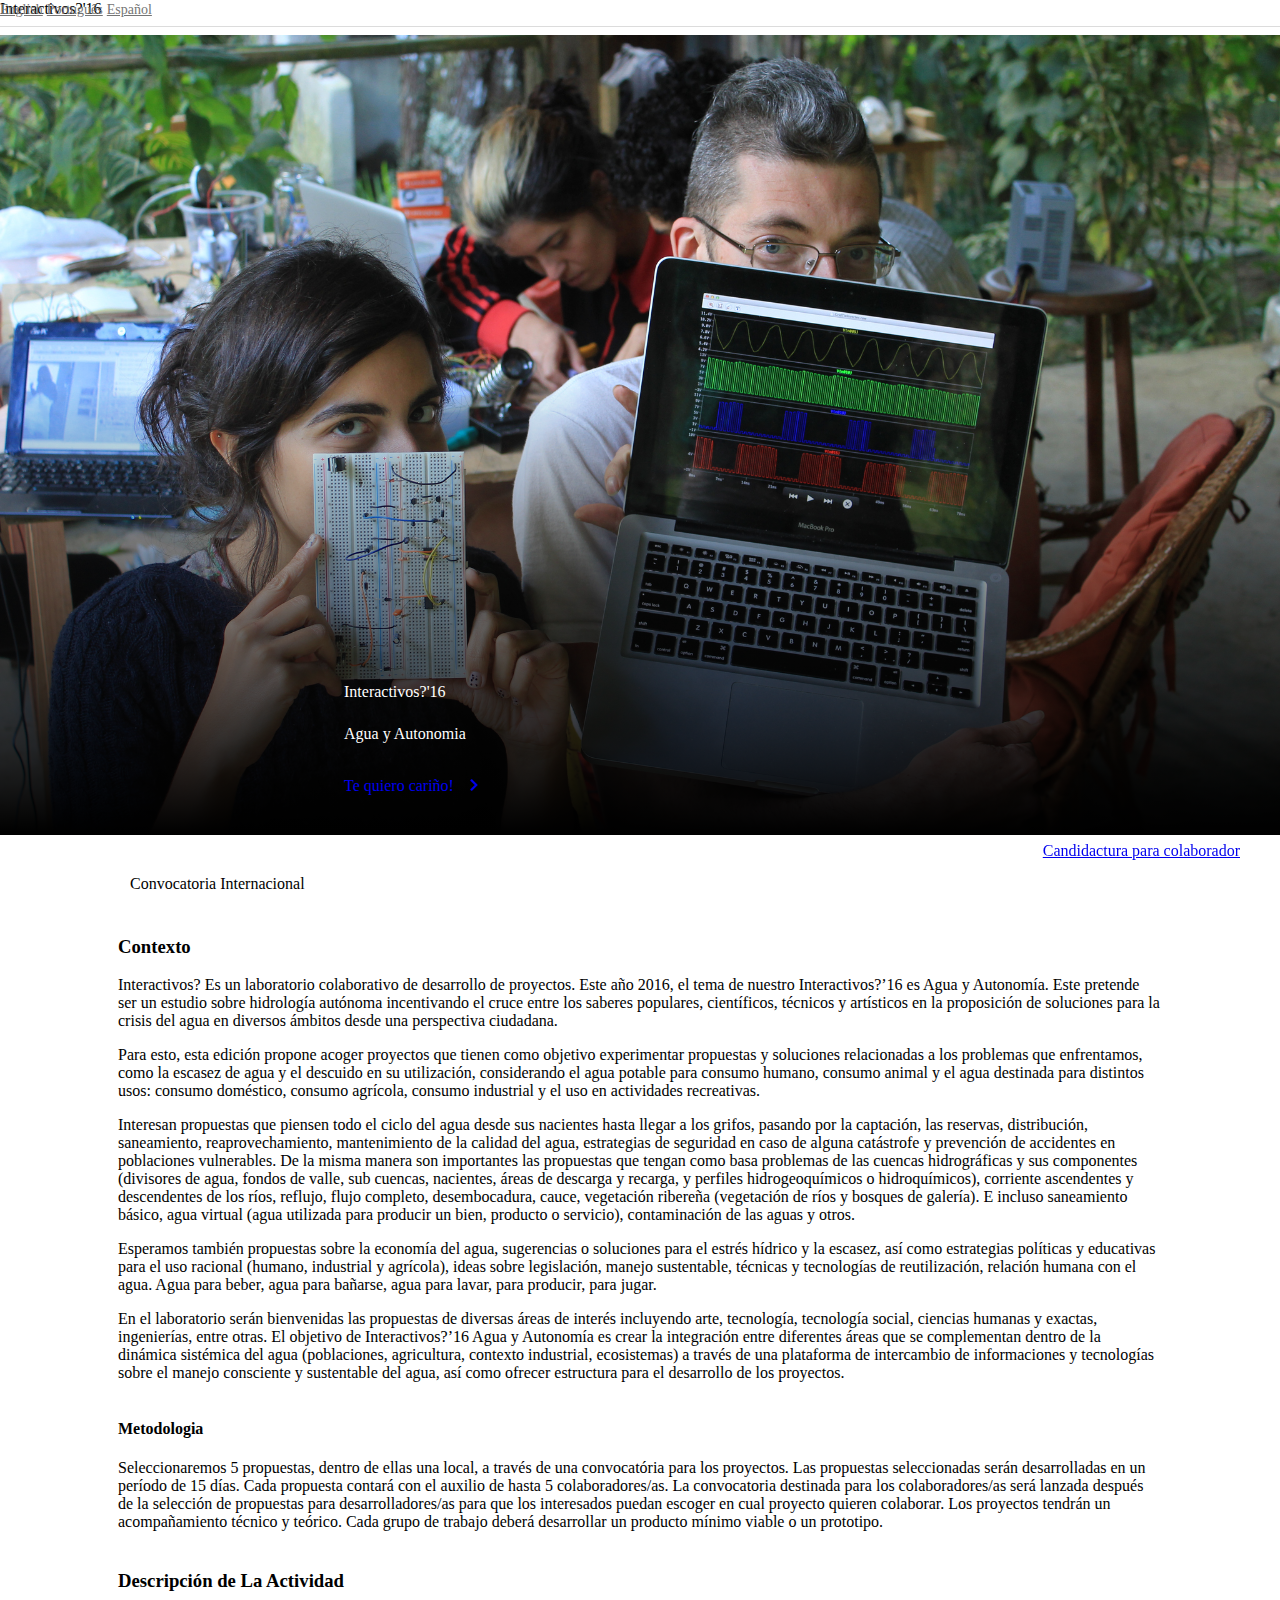
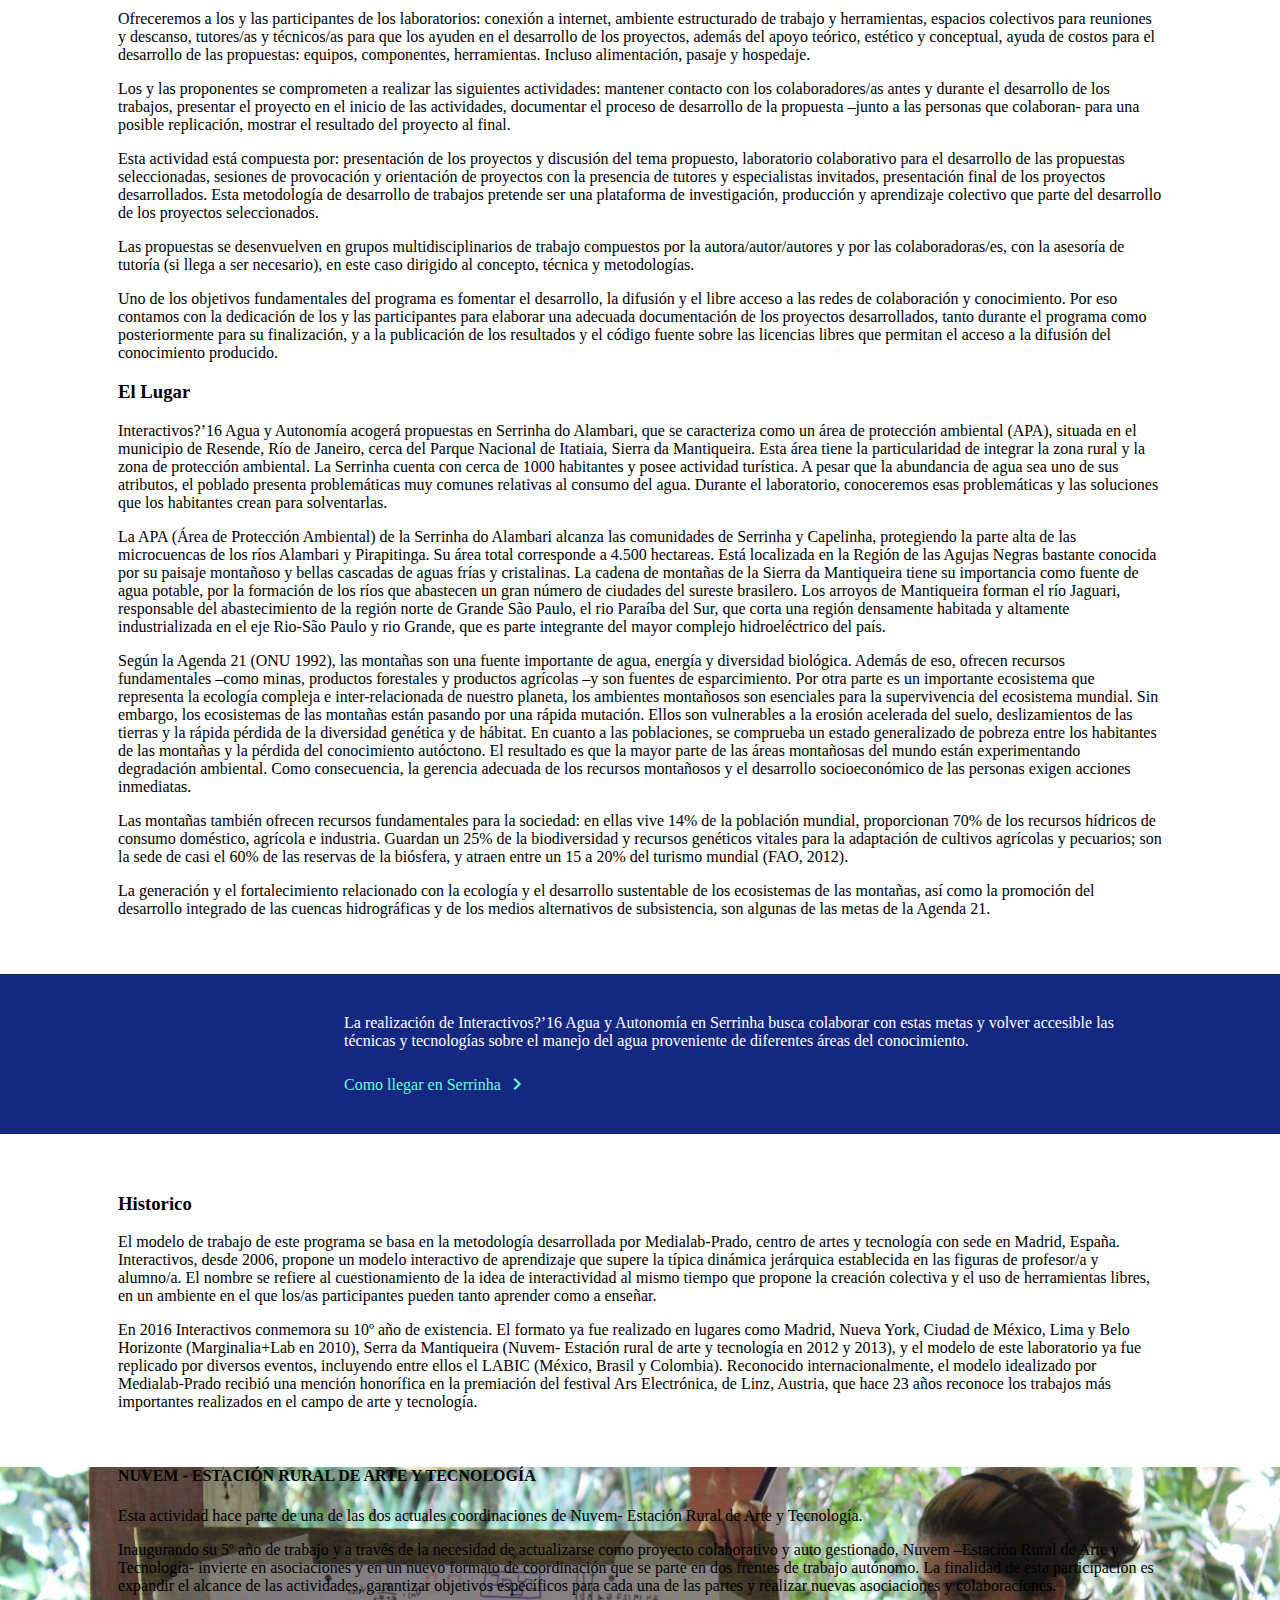
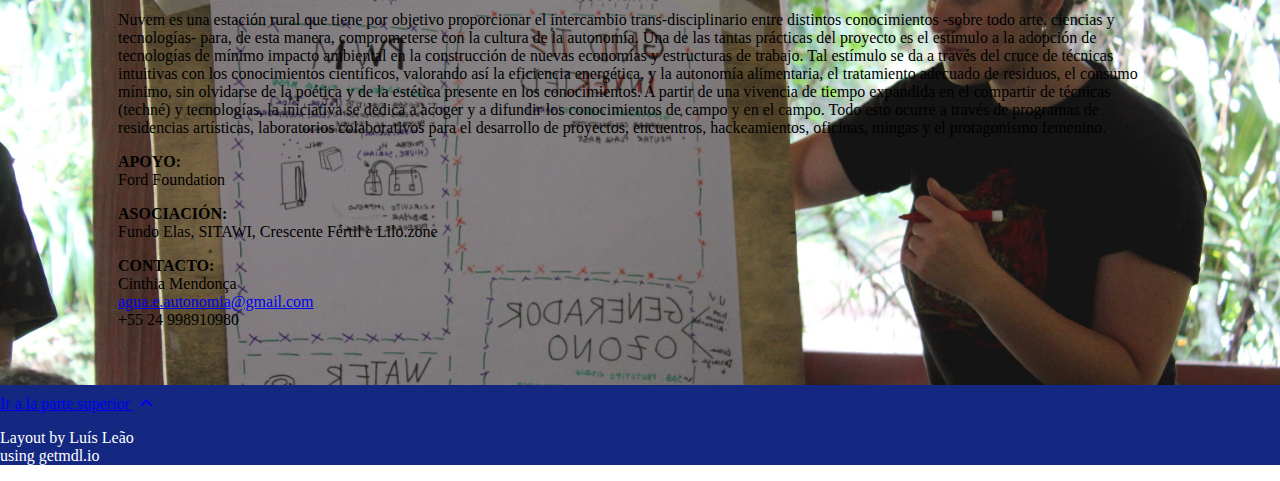
<file: espanol.html>
<!doctype html>
<html lang="en">

<head>

    <meta charset="utf-8">
    <meta http-equiv="X-UA-Compatible" content="IE=edge">
    <meta name="viewport" content="width=device-width, initial-scale=1.0, minimum-scale=1.0">


    <title>Interactivos?'16 Agua y Autonomia</title>


    <link rel="stylesheet" href="styles.css" />

    <meta name="description" content="Convocatoria Internacional">
    <meta name="og:title" content="Interactivos?'16 Agua y Autonomia" />
    <meta name="og:description" content="" />
    <meta name="og:image" content="" />


    <link rel="stylesheet" href="https://fonts.googleapis.com/icon?family=Material+Icons">


    <!-- Page styles -->
    <link rel="stylesheet" href="https://fonts.googleapis.com/css?family=Roboto:regular,bold,italic,thin,light,bolditalic,black,medium&amp;lang=en">
    <link rel="stylesheet" href="https://code.getmdl.io/1.1.3/material.min.css">
    <link rel="stylesheet" href="https://code.getmdl.io/1.2.0/material.indigo-red.min.css" />

    <link rel="stylesheet" href="https://fonts.googleapis.com/css?family=Roboto:regular,bold,italic,thin,light,bolditalic,black,medium&amp;lang=en">
    <link rel="stylesheet" href="https://fonts.googleapis.com/icon?family=Material+Icons">
    <link rel="stylesheet" href="styles.css">



</head>

<body>

  <!-- Uses a header that contracts as the page scrolls down. -->

    <div class="mdl-layout mdl-js-layout mdl-layout--fixed-header">

      <header class="challenge-header mdl-layout__header mdl-layout__header--waterfall">
        <div class="mdl-layout__header-row">
          <span class="title mdl-layout-title">

            Interactivos?'16


          </span>
          <!-- Add spacer, to align navigation to the right in desktop -->
          <div class="header-spacer mdl-layout-spacer"></div>
          <!-- Navigation -->
          <div class="navigation-container">
            <nav class="navigation mdl-navigation">
            <a class="mdl-navigation__link mdl-typography--text-uppercase" href="english.html">English</a>
        			<a class="mdl-navigation__link mdl-typography--text-uppercase" href="index.html">Português</a>
        			<a class="mdl-navigation__link mdl-typography--text-uppercase" href="espanol.html">Español</a>
            </nav>
          </div>
          <span class="mobile-title mdl-layout-title">
          	<a href="espanol.html">
              Interactivos?'16
            </a>
          </span>

        </div>
      </header>
      <div class="drawer mdl-layout__drawer">
        <span class="mdl-layout-title">
        	<a href="espanol.html">
            Interactivos?'16
	        </a>
        </span>
        <nav class="mdl-navigation">
    			<a class="mdl-navigation__link" href="english.html">English</a>
    			<a class="mdl-navigation__link" href="index.html">Português</a>
    			<a class="mdl-navigation__link" href="espanol.html">Español</a>
    			<div class="drawer-separator"></div>

        </nav>
      </div>


      <div class="content mdl-layout__content">
        <a name="top"></a>

        <div class="welcome-section mdl-typography--text-center"><!-- 
          <div class="logo-font slogan">Interactivos?'16</div>
          <div class="logo-font sub-slogan">Agua y Autonomia</div> -->
        </div>

        <div class="current-section">
          <div class="current-band">
            <div class="current-band-text">
              <div class="mdl-typography--display-3 mdl-typography--font-thin">Interactivos?'16</div>
              <p class="mdl-typography--display-1 mdl-typography--font-thin">
                Agua y Autonomia
              </p>
              <p>
                <a class="mdl-typography--font-regular mdl-typography--text-uppercase alt-link" href="http://interactivos16.info/colaboradores/espanol.html">
                  Te quiero cariño! &nbsp;<i class="material-icons">chevron_right</i>
                </a>
              </p>
            </div>
          </div>
        </div>


        <div class="recent-challenges-section">
          <div class="section-title mdl-typography--display-2-color-contrast">Convocatoria Internacional</div>
          <div class="card-container mdl-grid">



            <div class="mdl-cell mdl-cell--6-col">

              <h3>Contexto</h3>
              <p>
              Interactivos? Es un laboratorio colaborativo de desarrollo de proyectos. Este año 2016, el tema de nuestro Interactivos?’16 es Agua y Autonomía. Este pretende ser un estudio sobre hidrología autónoma incentivando el cruce entre los saberes populares, científicos, técnicos y artísticos en la proposición de soluciones para la crisis del agua en diversos ámbitos desde una perspectiva ciudadana. 
              </p><p>
              Para esto, esta edición propone acoger proyectos que tienen como objetivo experimentar propuestas y soluciones relacionadas a los problemas que enfrentamos, como la escasez de agua y el descuido en su utilización, considerando el agua potable para consumo humano, consumo animal y el agua destinada para distintos usos: consumo doméstico, consumo agrícola, consumo industrial y el uso en actividades recreativas.
              </p><p>
              Interesan propuestas que piensen todo el ciclo del agua desde sus nacientes hasta llegar a los grifos, pasando por la captación, las reservas, distribución, saneamiento, reaprovechamiento, mantenimiento de la calidad del agua, estrategias de seguridad en caso de alguna catástrofe y prevención de accidentes en poblaciones vulnerables. De la misma manera son importantes las propuestas que tengan como basa problemas de las cuencas hidrográficas y sus componentes (divisores de agua, fondos de valle, sub cuencas, nacientes, áreas de descarga y recarga, y perfiles hidrogeoquímicos o hidroquímicos), corriente ascendentes y descendentes de los ríos, reflujo, flujo completo, desembocadura, cauce, vegetación ribereña (vegetación de ríos y bosques de galería). E incluso saneamiento básico, agua virtual (agua utilizada para producir un bien, producto o servicio), contaminación de las aguas y otros. 
              </p>

              <p>
              Esperamos también propuestas sobre la economía del agua, sugerencias o soluciones para el estrés hídrico y la escasez, así como estrategias políticas y educativas para el uso racional (humano, industrial y agrícola), ideas sobre legislación, manejo sustentable, técnicas y tecnologías de reutilización, relación humana con el agua.
              Agua para beber, agua para bañarse, agua para lavar, para producir, para jugar.
              </p>
              <p>
              En el laboratorio serán bienvenidas las propuestas de diversas áreas de interés incluyendo arte, tecnología, tecnología social, ciencias humanas y exactas, ingenierías, entre otras. El objetivo de Interactivos?’16  Agua y Autonomía es crear la integración entre diferentes áreas que se complementan dentro de la dinámica sistémica del agua (poblaciones, agricultura, contexto industrial, ecosistemas) a través de una plataforma de intercambio de informaciones y tecnologías sobre el manejo consciente y sustentable del agua, así como ofrecer estructura para el desarrollo de los proyectos.
              </p>

            </div>
            <div class="mdl-cell mdl-cell--6-col">

              <div class="mdl-cell mdl-cell--12-col mdl-card mdl-shadow--3dp">
                                    
                <div class="mdl-card__media">
                </div>
                <div class="mdl-card__title">
                   <h4 class="mdl-card__title-text">Metodologia</h4>
                </div>

                <div class="mdl-card__supporting-text">
                <span class="mdl-typography--font-light mdl-typography--subhead">Seleccionaremos 5 propuestas, dentro de ellas una local, a través de una convocatória para los proyectos. Las propuestas seleccionadas serán desarrolladas en un período de 15 días. Cada propuesta contará con el auxilio de hasta 5 colaboradores/as. La convocatoria destinada para los colaboradores/as será lanzada después de la selección de propuestas para desarrolladores/as para que los interesados puedan escoger en cual proyecto quieren colaborar. Los proyectos tendrán un acompañamiento técnico y teórico. Cada grupo de trabajo deberá desarrollar un producto mínimo viable o un prototipo.
                </span>
                </div>
              </div>

            </div>
            <div class="mdl-cell mdl-cell--8-col">

              <h3>Descripción de La Actividad</h3>
              <p>
              Ofreceremos a los y las participantes de los laboratorios: conexión a internet, ambiente estructurado de trabajo y herramientas, espacios colectivos para reuniones y descanso, tutores/as y técnicos/as para que los ayuden en el desarrollo de los proyectos, además del apoyo teórico, estético y conceptual, ayuda de costos para el desarrollo de las propuestas: equipos, componentes, herramientas. Incluso alimentación, pasaje y hospedaje. 
              </p><p>
              Los y las proponentes se comprometen a realizar las siguientes actividades: mantener contacto con los colaboradores/as antes y durante el desarrollo de los trabajos, presentar el proyecto en el inicio de las actividades, documentar el proceso de desarrollo de la propuesta –junto a las personas que colaboran- para una posible replicación, mostrar el resultado del proyecto al final. 
              </p><p>
              Esta actividad está compuesta por: presentación de los proyectos y discusión del tema propuesto, laboratorio colaborativo para el desarrollo de las propuestas seleccionadas, sesiones de provocación y orientación de proyectos con la presencia de tutores y especialistas invitados, presentación final de los proyectos desarrollados. Esta metodología de desarrollo de trabajos pretende ser una plataforma de investigación, producción y aprendizaje colectivo que parte del desarrollo de los proyectos seleccionados.
              </p><p>
              Las propuestas se desenvuelven en grupos multidisciplinarios de trabajo compuestos por la autora/autor/autores y por las colaboradoras/es, con la asesoría de tutoría (si llega a ser necesario), en este caso dirigido al concepto, técnica y metodologías.
              </p><p>
              Uno de los objetivos fundamentales del programa es fomentar el desarrollo, la difusión y el libre acceso a las redes de colaboración y conocimiento. Por eso contamos con la dedicación de los y las participantes para elaborar una adecuada documentación de los proyectos desarrollados, tanto durante el programa como posteriormente para su finalización, y a la publicación de los resultados y el código fuente sobre las licencias libres que permitan el acceso a la difusión del conocimiento producido.
              </p>
            </div>

            <div class="mdl-cell mdl-cell--8-col">
              <h3>El Lugar</h3>
              <p>
              Interactivos?’16  Agua y Autonomía acogerá propuestas en Serrinha do Alambari, que se caracteriza como un área de protección ambiental (APA), situada en el municipio de Resende, Río de Janeiro, cerca del Parque Nacional de Itatiaia, Sierra da Mantiqueira. Esta área tiene la particularidad de integrar la zona rural y la zona de protección ambiental. La Serrinha cuenta con cerca de 1000 habitantes y posee actividad turística. A pesar que la abundancia de agua sea uno de sus atributos, el poblado presenta problemáticas muy comunes relativas al consumo del agua. Durante el laboratorio, conoceremos esas problemáticas y las soluciones que los habitantes crean para solventarlas.
              </p><p>
              La APA (Área de Protección Ambiental) de la Serrinha do Alambari alcanza las comunidades de Serrinha y Capelinha, protegiendo la parte alta de las microcuencas de los ríos Alambari y Pirapitinga. Su área total corresponde a 4.500 hectareas. Está localizada en la Región de las Agujas Negras bastante conocida por su paisaje montañoso y bellas cascadas de aguas frías y cristalinas. La cadena de montañas de la Sierra da Mantiqueira tiene su importancia como fuente de agua potable, por la formación de los ríos que abastecen un gran número de ciudades del sureste brasilero. Los arroyos de Mantiqueira forman el río Jaguari, responsable del abastecimiento de la región norte de Grande São Paulo, el rio Paraíba del Sur, que corta una región densamente habitada y altamente industrializada en el eje Rio-São Paulo y rio Grande, que es parte integrante del mayor complejo hidroeléctrico del país.
              </p><p>
              Según la Agenda 21 (ONU 1992), las montañas son una fuente importante de agua, energía y diversidad biológica. Además de eso, ofrecen recursos fundamentales –como minas, productos forestales y productos agrícolas –y son fuentes de esparcimiento. Por otra parte es un importante ecosistema que representa la ecología compleja e inter-relacionada de nuestro planeta, los ambientes montañosos son esenciales para la supervivencia del ecosistema mundial.  Sin embargo, los ecosistemas de las montañas están pasando por una rápida mutación. Ellos son vulnerables a la erosión acelerada del suelo, deslizamientos de las tierras y la rápida pérdida de la diversidad genética y de hábitat. En cuanto a las poblaciones, se comprueba un estado generalizado  de pobreza entre los habitantes de las montañas y la pérdida del conocimiento autóctono. El resultado es que la mayor parte de las áreas montañosas del mundo están experimentando degradación ambiental. Como consecuencia, la gerencia adecuada de los recursos montañosos y el desarrollo socioeconómico de las personas exigen acciones inmediatas.
              </p>


              <p>
              Las montañas también ofrecen recursos fundamentales para la sociedad: en ellas vive 14% de la población mundial, proporcionan 70% de los recursos hídricos de consumo doméstico, agrícola e industria. Guardan un 25% de la biodiversidad y recursos genéticos vitales para la adaptación de cultivos agrícolas y pecuarios; son la sede de casi el 60% de las reservas de la biósfera, y atraen entre un 15 a 20% del turismo mundial (FAO, 2012).
              </p><p>
              La generación y el fortalecimiento relacionado con la ecología y el desarrollo sustentable de los ecosistemas de las montañas, así como la promoción del desarrollo integrado de las cuencas hidrográficas y de los medios alternativos de subsistencia, son algunas de las metas de la Agenda 21.
              </p><p>
              
              </p>
            </div>
            <div class="mdl-cell mdl-cell--4-col">
            </div>


          </div>

      </div>

      <div class="android-wear-band">
        <div class="android-wear-band-text">
          <div class="mdl-typography--display-2 mdl-typography--font-thin"></div>
          <p class="mdl-typography--headline mdl-typography--font-thin">
             La realización de Interactivos?’16  Agua y Autonomía en Serrinha busca colaborar con estas metas y volver accesible las técnicas y tecnologías sobre el manejo del agua proveniente de diferentes áreas del conocimiento.
          </p>
          <p>
            <a class="mdl-typography--font-regular mdl-typography--text-uppercase android-alt-link" href="">
              Como llegar en Serrinha&nbsp;<i class="material-icons">chevron_right</i>
            </a>
          </p>
        </div>
      </div>


      <div class="recent-challenges-section">

          <div class="card-container mdl-grid">

            <h3 class="mdl-cell mdl-cell--12-col">Historico</h3> 

            <div class="mdl-cell mdl-cell--6-col">
              <p>
              El modelo de trabajo de este programa se basa en la metodología desarrollada por Medialab-Prado, centro de artes y tecnología con sede en Madrid, España. Interactivos, desde 2006, propone un modelo interactivo de aprendizaje que supere la típica dinámica jerárquica establecida en las figuras de profesor/a y alumno/a. El nombre se refiere al cuestionamiento de la idea de interactividad al mismo tiempo que propone la creación colectiva y el uso de herramientas libres, en un ambiente en el que los/as participantes pueden tanto aprender como a enseñar. 
              </p>
            </div>
            <div class="mdl-cell mdl-cell--6-col">
              <p>
              En 2016 Interactivos conmemora su 10º año de existencia. El formato ya fue realizado en lugares como Madrid, Nueva York, Ciudad de México, Lima y Belo Horizonte (Marginalia+Lab en 2010), Serra da Mantiqueira (Nuvem- Estación rural de arte y tecnología en 2012 y 2013), y el modelo de este laboratorio ya fue replicado por diversos eventos, incluyendo entre ellos el LABIC (México, Brasil y Colombia). Reconocido internacionalmente, el modelo idealizado por Medialab-Prado recibió una mención honorífica en la premiación del festival Ars Electrónica, de Linz, Austria, que hace 23 años reconoce los trabajos más importantes realizados en el campo de arte y tecnología. 
              </p>
            </div>


          </div>


        </div>


        <div class="nuvem-background mdl-grid">

          <div class="nuvem-section">


            <div class="mdl-cell mdl-cell--4-col">
            </div>

            <div class="mdl-cell mdl-cell--8-col mdl-cell--8-col-tablet mdl-cell--8-col-phone mdl-card mdl-shadow--3dp">
              <div class="mdl-card__media">
              </div>
              <div class="mdl-card__title">
                 <h4 class="mdl-card__title-text"><strong>NUVEM</strong>&nbsp;- ESTACIÓN RURAL DE ARTE Y TECNOLOGÍA</h4>
              </div>
              <div class="mdl-card__supporting-text">
                <!-- <span class="mdl-typography--font-light mdl-typography--subhead">Create an app to follow real-time results of Rio Olympics 2016. The user should get not only the overall results but also specific results of his or her preferred sports. Allowing fans of the same sport to connect and cheer together is a plus.</span> -->
                <p>
Esta actividad hace parte de una de las dos actuales coordinaciones de Nuvem- Estación Rural de Arte y Tecnología.
</p><p>
Inaugurando su 5º año de trabajo y a través de la necesidad de actualizarse como proyecto colaborativo y auto gestionado, Nuvem –Estación Rural de Arte y Tecnología- invierte en asociaciones y en un nuevo formato de coordinación que se parte en dos frentes de trabajo autónomo. La finalidad de esta participación es expandir el alcance de las actividades, garantizar objetivos específicos para cada una de las partes y realizar nuevas asociaciones y colaboraciones. 
</p><p>
Nuvem es una estación rural que tiene por objetivo proporcionar el intercambio trans-disciplinario entre distintos conocimientos  -sobre todo arte, ciencias y tecnologías- para, de esta manera, comprometerse con la cultura de la autonomía. Una de las tantas prácticas del proyecto es el estímulo a la adopción de tecnologías de mínimo impacto ambiental en la construcción de nuevas economías y estructuras de trabajo. Tal estímulo se da a través del cruce de técnicas intuitivas con los conocimientos científicos, valorando así la eficiencia energética, y la autonomía alimentaria, el tratamiento adecuado de residuos, el consumo mínimo, sin olvidarse de la poética y de la estética presente en los conocimientos. A partir de una vivencia de tiempo expandida en el compartir de técnicas (techné) y tecnologías, la iniciativa se dedica a acoger y a difundir los conocimientos de campo y en el campo. Todo esto ocurre a través de programas de residencias artísticas, laboratorios colaborativos para el desarrollo de proyectos, encuentros, hackeamientos, oficinas, mingas y el protagonismo femenino.
</p><p>
<strong>APOYO:</strong> <br/>
Ford Foundation
</p><p>
<strong>ASOCIACIÓN:</strong> <br/>
Fundo Elas, SITAWI, Crescente Fértil e Lilo.zone
</p><p>
<strong>CONTACTO:</strong> <br/>
Cinthia Mendonça<br/>
<a href="mailto:agua.e.autonomia@gmail.com">agua.e.autonomia@gmail.com</a><br/>
+55 24 998910980  
</p>
              </div>
            </div>
          </div>
        </div>




        <footer class="footer mdl-mega-footer">
          <div class="mdl-mega-footer--top-section">
            <div class="mdl-mega-footer--left-section">


            </div>
            <div class="mdl-mega-footer--right-section">
              <a class="mdl-typography--font-light" href="#top">
                Ir a la parte superior
                <i class="material-icons">expand_less</i>
              </a>
            </div>
          </div>

          <div class="mdl-mega-footer--middle-section">
            <p class="mdl-typography--font-light">Layout by Luís Leão<br/> using getmdl.io</p>
          </div>

          <div class="mdl-mega-footer--bottom-section">
          </div>

        </footer>
      </div>
    </div>
    <a href="http://interactivos16.info/colaboradores/espanol.html" target="_blank" id="apply" class="mdl-button mdl-js-button mdl-button--raised mdl-js-ripple-effect mdl-color--accent mdl-color-text--accent-contrast">Candidactura para colaborador</a>

    <script src="https://code.getmdl.io/1.1.3/material.min.js"></script>
    <script>
      (function(i,s,o,g,r,a,m){i['GoogleAnalyticsObject']=r;i[r]=i[r]||function(){
      (i[r].q=i[r].q||[]).push(arguments)},i[r].l=1*new Date();a=s.createElement(o),
      m=s.getElementsByTagName(o)[0];a.async=1;a.src=g;m.parentNode.insertBefore(a,m)
      })(window,document,'script','https://www.google-analytics.com/analytics.js','ga');

      ga('create', 'UA-82839746-1', 'auto');
      ga('send', 'pageview');

    </script>   
</body>

</html>
</file>
<file: styles.css>
/*
Standard Colors

*/



  .page-content {
    color: #000;
  }


  header .mdl-navigation {
    text-transform: uppercase;
  }

  .card-container .mdl-card__supporting-text {
    height: auto;
    color: black;
    padding-bottom: 20px !important;
  }

  .about {

  }

  #apply {
    position: fixed;
    display: block;
    right: 0;
    bottom: 0;
    margin-right: 40px;
    margin-bottom: 40px;
    z-index: 900;
  }

  .android-wear-band {
      width: 100%;
      text-align: center;
      background-color: rgb(20,40,130);
  }

  .android-wear-band-text {
      max-width: 800px;
      margin-left: 25%;
      padding: 24px;
      text-align: left;
      color: white;
  }

.android-alt-link {
  text-decoration: none;
  color: #64ffda !important;
  font-size: 16px;
}

.android-alt-link .material-icons {
    position: relative;
    top: 6px;
}

  span.mobile-title.mdl-layout-title a, .drawer span.mdl-layout-title a {
    text-decoration: none;
    color: #fff;
  }



  .works_list {
      list-style-type: none;
      margin: 0;
      padding: 0;
      text-align: center;
      display: -webkit-flex;
      display: -ms-flexbox;
      display: flex;
      -webkit-justify-content: center;
          -ms-flex-pack: center;
              justify-content: center;
      -webkit-flex-direction: column;
          -ms-flex-direction: column;
              flex-direction: column; 
    }


 @media (min-width: 70em) {
       .works_list {
        -webkit-align-items: flex-start;
            -ms-flex-align: start;
                    -ms-grid-row-align: flex-start;
                align-items: flex-start;
        -webkit-justify-content: space-between;
            -ms-flex-pack: justify;
                justify-content: space-between;
        -webkit-flex-direction: row;
            -ms-flex-direction: row;
                flex-direction: row; } }



    .works_list li {
      padding: 0; 
    }
    @media (min-width: 70em) {
        .works_list li {
          padding: 0 0.5em; 
        } 
    }
    .works_list h3 {
      color: #2e3d49;
      font-size: 1.125em;
      font-weight: 600;
      line-height: 1.5em; 
    }
    .works_list p {
      color: #757c81;
      font-size: 0.875em;
      font-weight: 400;
      line-height: 1.5em;
      display: none; 
    }
      @media (min-width: 70em) {
        .works_list p {
          display: block; 
        } 
     }  .works_list img {
        padding-bottom: 1em; 
    }
    @media (min-width: 70em) {
        .works_list img {
          padding-bottom: 1.6em; }
      }
  .ndhub_list {
      position: relative; }
      .ndhub_list .outer-contain {
        background-color: #f4f4ef; }
      .ndhub_list .contain {
        padding: 5em 1.5em;
        text-align: center; }
        .ndhub_list .contain h2 {
          font-size: 2.125em;
          color: #2e3d49;
          font-weight: 300;
          margin-bottom: 30px; }
        .ndhub_list .contain p {
          font-size: 1.125em;
          color: #757c81; }
          .ndhub_list .contain p strong {
            font-weight: 600; }
      .ndhub_list .cards_contain {
        padding: 3em 0; }
      @media (min-width: 35em) {
        .ndhub_list .contain h2 {
          font-size: 2.5em; } }
      @media (min-width: 44em) {
        .ndhub_list .outer_contain {
          padding-bottom: 7.5em; } }






body {
  margin: 0;
}



.mdl-layout__header {
  background-color: transparent;
  margin-bottom: -100px;
  transition-duration: 0.1s;
  transition-timing-function: cubic-bezier(.4,0,.2,1);
  transition-property: background;

}

.mdl-layout__header.is-compact, .is-small-screen .mdl-layout__header {
  background-color: rgb(20,40,130);
}




/* Disable ugly boxes around images in IE10 */
a img{
  border: 0px;
}

::-moz-selection {
  background-color: #313d48;
  color: #fff;
}

::selection {
  background-color: #313d48 ;
  color: #fff;
}

.android-search-box .mdl-textfield__input {
  color: rgba(0, 0, 0, 0.87);
}

.header .mdl-menu__container {
  z-index: 50;
  margin: 0 !important;
}


.mdl-textfield--expandable {
  width: auto;
}

.mobile-title {
  display: none !important;
}


.logo-image {
  height: 28px;
  width: 140px;
}


.header {
  overflow: visible;
  background-color: #ededed;
}


  .header .material-icons {
    color: #767777 !important;
  }

  .header .mdl-layout__drawer-button {
    background: transparent;
    color: #767777;
  }

  .header .mdl-navigation__link {
    color: #757575;
    font-weight: 700;
    font-size: 14px;
  }

  .navigation-container {
    /* Simple hack to make the overflow happen to the left instead... */
    direction: rtl;
    -webkit-order: 1;
        -ms-flex-order: 1;
            order: 1;
    width: 500px;
    transition: opacity 0.2s cubic-bezier(0.4, 0, 0.2, 1),
        width 0.2s cubic-bezier(0.4, 0, 0.2, 1);
  }

  .navigation {
    /* ... and now make sure the content is actually LTR */
    direction: ltr;
    -webkit-justify-content: flex-end;
        -ms-flex-pack: end;
            justify-content: flex-end;
    width: 800px;
  }

  .android-search-box.is-focused + .navigation-container {
    opacity: 0;
    width: 100px;
  }


  .navigation .mdl-navigation__link {
    display: inline-block;
    height: 60px;
    line-height: 68px;
    background-color: transparent !important;
    border-bottom: 4px solid transparent;
  }

    .navigation .mdl-navigation__link:hover {
      border-bottom: 4px solid #fff;
    }


  .android-search-box {
    -webkit-order: 2;
        -ms-flex-order: 2;
            order: 2;
    margin-left: 16px;
    margin-right: 16px;
  }

  .android-more-button {
    -webkit-order: 3;
        -ms-flex-order: 3;
            order: 3;
  }


.drawer {
  border-right: none;
}

  .drawer-separator {
    height: 1px;
    background-color: #dcdcdc;
    margin: 8px 0;
  }

  .drawer .mdl-navigation__link.mdl-navigation__link {
    font-size: 14px;
    color: #757575;
  }

  .drawer span.mdl-navigation__link.mdl-navigation__link {
    color: #2e3d49;
  }

  .drawer .mdl-layout-title {
    position: relative;
    background: rgb(20,40,130);
    height: 160px;
  }

    .drawer .logo-image {
      position: absolute;
      bottom: 16px;
    }




.mini .welcome-section {
  height: 400px;
}

.welcome-section {
  position: relative;
  height: 800px;
  width: auto;
  background-color: #f3f3f3;
  background: url('images/jumbotron.jpg') center 30% no-repeat;
  background-size: cover;
}

.nuvem-background {
  background: url('images/nuvem.jpg') center 30% no-repeat;
  background-size: cover;
  margin-top: 80px;
}
.nuvem-section {
}

.nuvem-section {
  padding: 0 0 40px;
  max-width: 1044px;
  margin-top: -80px;
  margin-left: auto;
  margin-right: auto;
}


.logo-font {
  font-family: 'Roboto', 'Helvetica', 'Arial', sans-serif;
  line-height: 1;
  color: #fff;
  font-weight: 500;
}

.slogan {
  font-size: 60px;
  padding-top: 260px;
}

.sub-slogan {
  font-size: 21px;
  padding-top: 24px;
}




.image-link {
  text-decoration: none;
}

.current {
  display: inline-block;
  width: 160px;
  margin-right: 32px;
}

  .current .android-screen-image {
    width: 40%;
    z-index: 1;
  }





.current-section {
  position: relative;
}

.current-section .current-band {
  min-height: 450px;
  position: absolute;
  bottom: 0;
  width: 100%;
  text-align: center;

  background: linear-gradient(transparent, rgba(0,0,0,1));
  background-color: transparent;
}

.mini .current-band {
}

.mini .fab {
  position: absolute;
  right: 20%;
  bottom: -26px;
  z-index: 3;
  background: rgb(20,40,130) !important;
  color: #fff !important;
}

.current-band-text {
  max-width: 800px;
  margin-left: 25%;
  padding: 24px;
  text-align: left;
  color: white;
  bottom: 0;
  position: absolute;
}

  .current-band-text p {
    padding-top: 8px;
  }

.link {
  text-decoration: none;
  color: rgb(20,40,130);
}

  .link:hover {
    color: rgb(20,40,130);
  }


  .link .material-icons {
    position: relative;
    top: -1px;
    vertical-align: middle;
  }

  .alt-link {
    text-decoration: none;
    /*color: rgb(20,40,130) !important;*/
    font-size: 16px;
  }

  .alt-link:hover {
    /*color: rgb(20,40,130) !important;*/
  }

  .alt-link .material-icons {
    position: relative;
    top: 6px;
  }

.howitworks-section, .recent-challenges-section, .challenge-detail-section, .description-section, .about-section {
  padding: 40px 0 40px;
  max-width: 1044px;
  margin-left: auto;
  margin-right: auto;
}




  .challenge-detail-section .section-title, .recent-challenges-section .section-title, .description-section .section-title {
    margin-left: 12px;
    padding-bottom: 24px;
  }

.card-container {
}

  .card-container .mdl-card__media {
    overflow: hidden;
    background: transparent;
  }

    .card-container .mdl-card__media img {
      width: 100%;
    }

  .card-container .mdl-card__title {
    background: transparent;
    height: auto;
  }

  .card-container .mdl-card__title-text {
    color: black;
    height: auto;
  }

  .card-container .mdl-card__supporting-text {
    height: auto;
    color: black;
    padding-bottom: 56px;
  }

  .card-container .mdl-card__actions {
    position: absolute;
    bottom: 0;
  }

  .card-container .mdl-card__actions a {
    border-top: none;
    font-size: 16px;
  }

.footer {
  background-color: rgb(20,40,130);
  position: relative;
  color: #fff;
}


.footer .link {
  color: #fff;
}

  .footer a:hover {
    color: #ededed;
  }

  .footer .mdl-mega-footer--top-section::after {
    border-bottom: none;
  }

  .footer .mdl-mega-footer--middle-section::after {
    border-bottom: none;
  }

  .footer .mdl-mega-footer--bottom-section {
    position: relative;
  }

  .footer .mdl-mega-footer--bottom-section a {
    margin-right: 2em;
  }

  .footer .mdl-mega-footer--right-section a .material-icons {
    position: relative;
    top: 6px;
  }


.link-menu:hover {
  cursor: pointer;
}


/**** Mobile layout ****/
@media (max-width: 900px) {
  .navigation-container {
    display: none;
  }

  .title {
    display: none !important;
  }

  .mobile-title {
    display: block !important;
    position: absolute;
    left: calc(50% - 70px);
    top: 12px;
    transition: opacity 0.2s cubic-bezier(0.4, 0, 0.2, 1);
  }

  /* WebViews in iOS 9 break the "~" operator, and WebViews in OS X 10.10 break
     consecutive "+" operators in some cases. Therefore, we need to use both
     here to cover all the bases. */


  .welcome-section {
    height: 350px;
  }

  .slogan {
    font-size: 26px;
    margin: 0 16px;
    padding-top: 24px;
  }

  .sub-slogan {
    font-size: 16px;
    margin: 0 16px;
    padding-top: 8px;
  }

  .current-band-text {
    margin-left: 0;
    padding: 16px;
  }

  .footer .mdl-mega-footer--bottom-section {
    display: none;
  }
}
</file>
